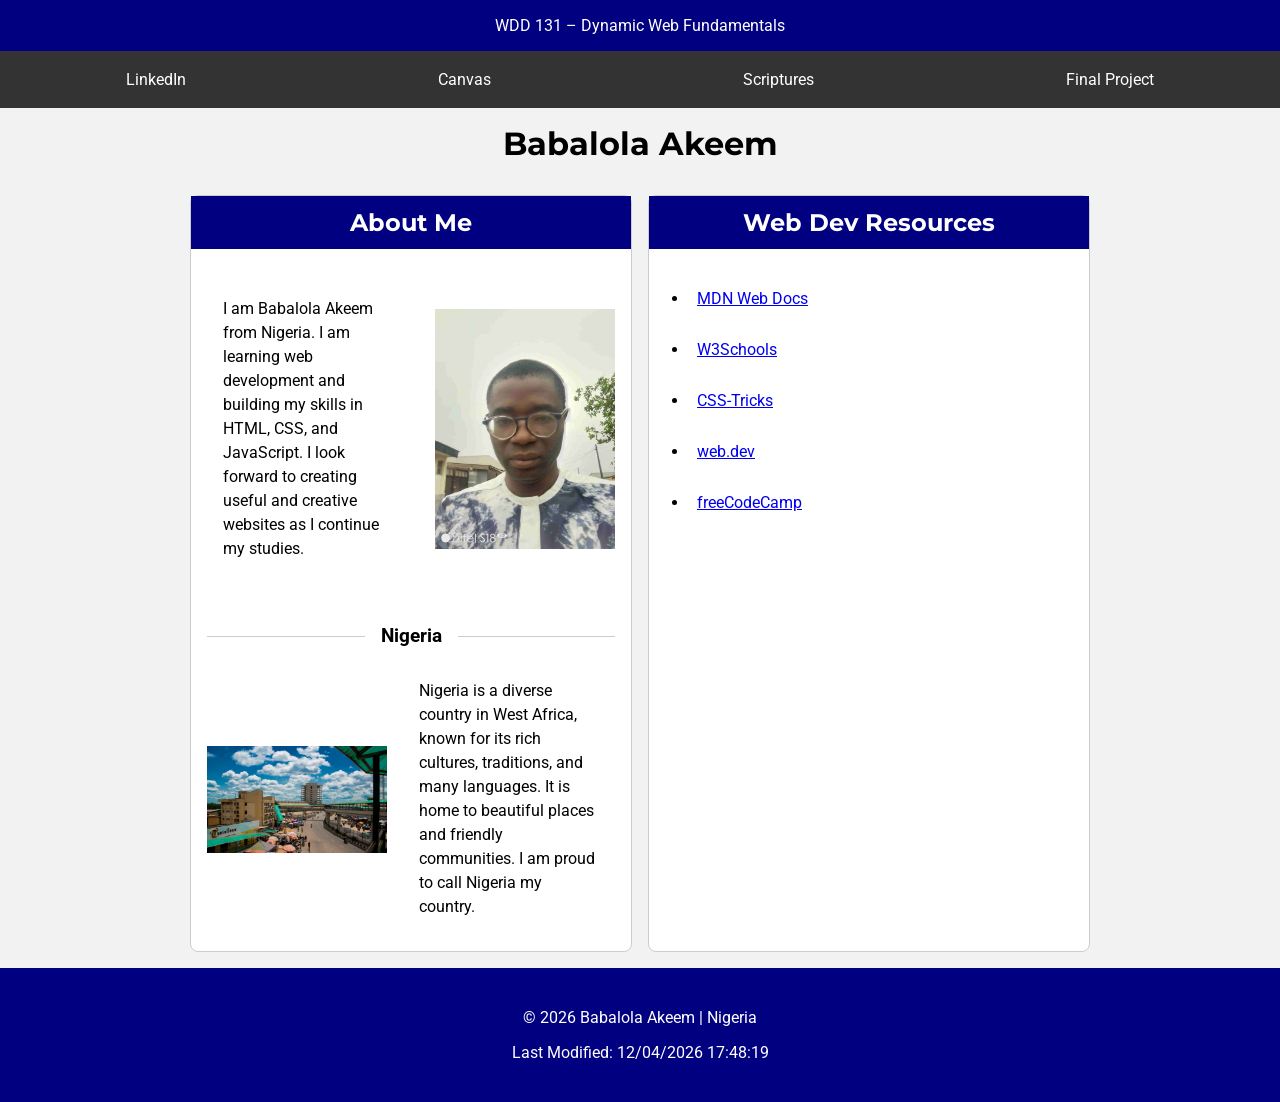
<file: index.html>
<!DOCTYPE html>
<html lang="en">

<head>
    <meta charset="UTF-8">
    <meta name="viewport" content="width=device-width, initial-scale=1.0">
    <title>WDD 131 – Dynamic Web Fundamentals – Babalola Akeem</title>
    <meta name="description"
        content="WDD 131 – Dynamic Web Fundamentals course page for Babalola Akeem, covering web development, HTML, CSS, and JavaScript.">
    <meta name="author" content="Babalola Akeem">
    <link rel="preconnect" href="https://fonts.googleapis.com">
    <link rel="preconnect" href="https://fonts.gstatic.com" crossorigin>
    <link
        href="https://fonts.googleapis.com/css2?family=Montserrat:wght@600;700&family=Roboto:wght@400;500&display=swap"
        rel="stylesheet">
    <link rel="stylesheet" href="styles/base.css">
    <script src="scripts/getdates.js" defer></script>
</head>

<body>
    <header>
        <span id="course-title">WDD 131 – Dynamic Web Fundamentals</span>

        <nav>
            <ul>
                <li><a href="https://www.linkedin.com/">LinkedIn</a></li>
                <li><a href="https://byupw.instructure.com/">Canvas</a></li>
                <li><a href="https://www.churchofjesuschrist.org/study/scriptures">Scriptures</a></li>
                <li><a href="#">Final Project</a></li>
            </ul>
        </nav>
    </header>
    <main>
        <h1>Babalola Akeem</h1>

        <section class="card">
            <h2>About Me</h2>

            <div class="about-me">
                <p>
                    I am Babalola Akeem from Nigeria. I am learning web development
                    and building my skills in HTML, CSS, and JavaScript. I look
                    forward to creating useful and creative websites as I continue
                    my studies.
                </p>

                <img src="images/profile.jpg" alt="Profile picture of Babalola Akeem" width="180" height="180">
            </div>
            <div class="country">
                <h3>Nigeria</h3>

                <div class="country-content">
                    <img src="images/nigeria-lagos.jpg" alt="Lagos, Nigeria" width="180" height="180">

                    <p>
                        Nigeria is a diverse country in West Africa, known for its rich
                        cultures, traditions, and many languages. It is home to beautiful
                        places and friendly communities. I am proud to call Nigeria my country.
                    </p>
                </div>
            </div>
        </section>

        <section class="card">
            <h2>Web Dev Resources</h2>

            <ul>
                <li><a href="https://developer.mozilla.org/">MDN Web Docs</a></li>
                <li><a href="https://www.w3schools.com/">W3Schools</a></li>
                <li><a href="https://css-tricks.com/">CSS-Tricks</a></li>
                <li><a href="https://web.dev/">web.dev</a></li>
                <li><a href="https://www.freecodecamp.org/">freeCodeCamp</a></li>
            </ul>
        </section>
    </main>
    <footer>
        <p>
            © <span id="currentyear"></span> Babalola Akeem | Nigeria
        </p>

        <p id="lastModified"></p>
    </footer>
</body>

</html>
</file>
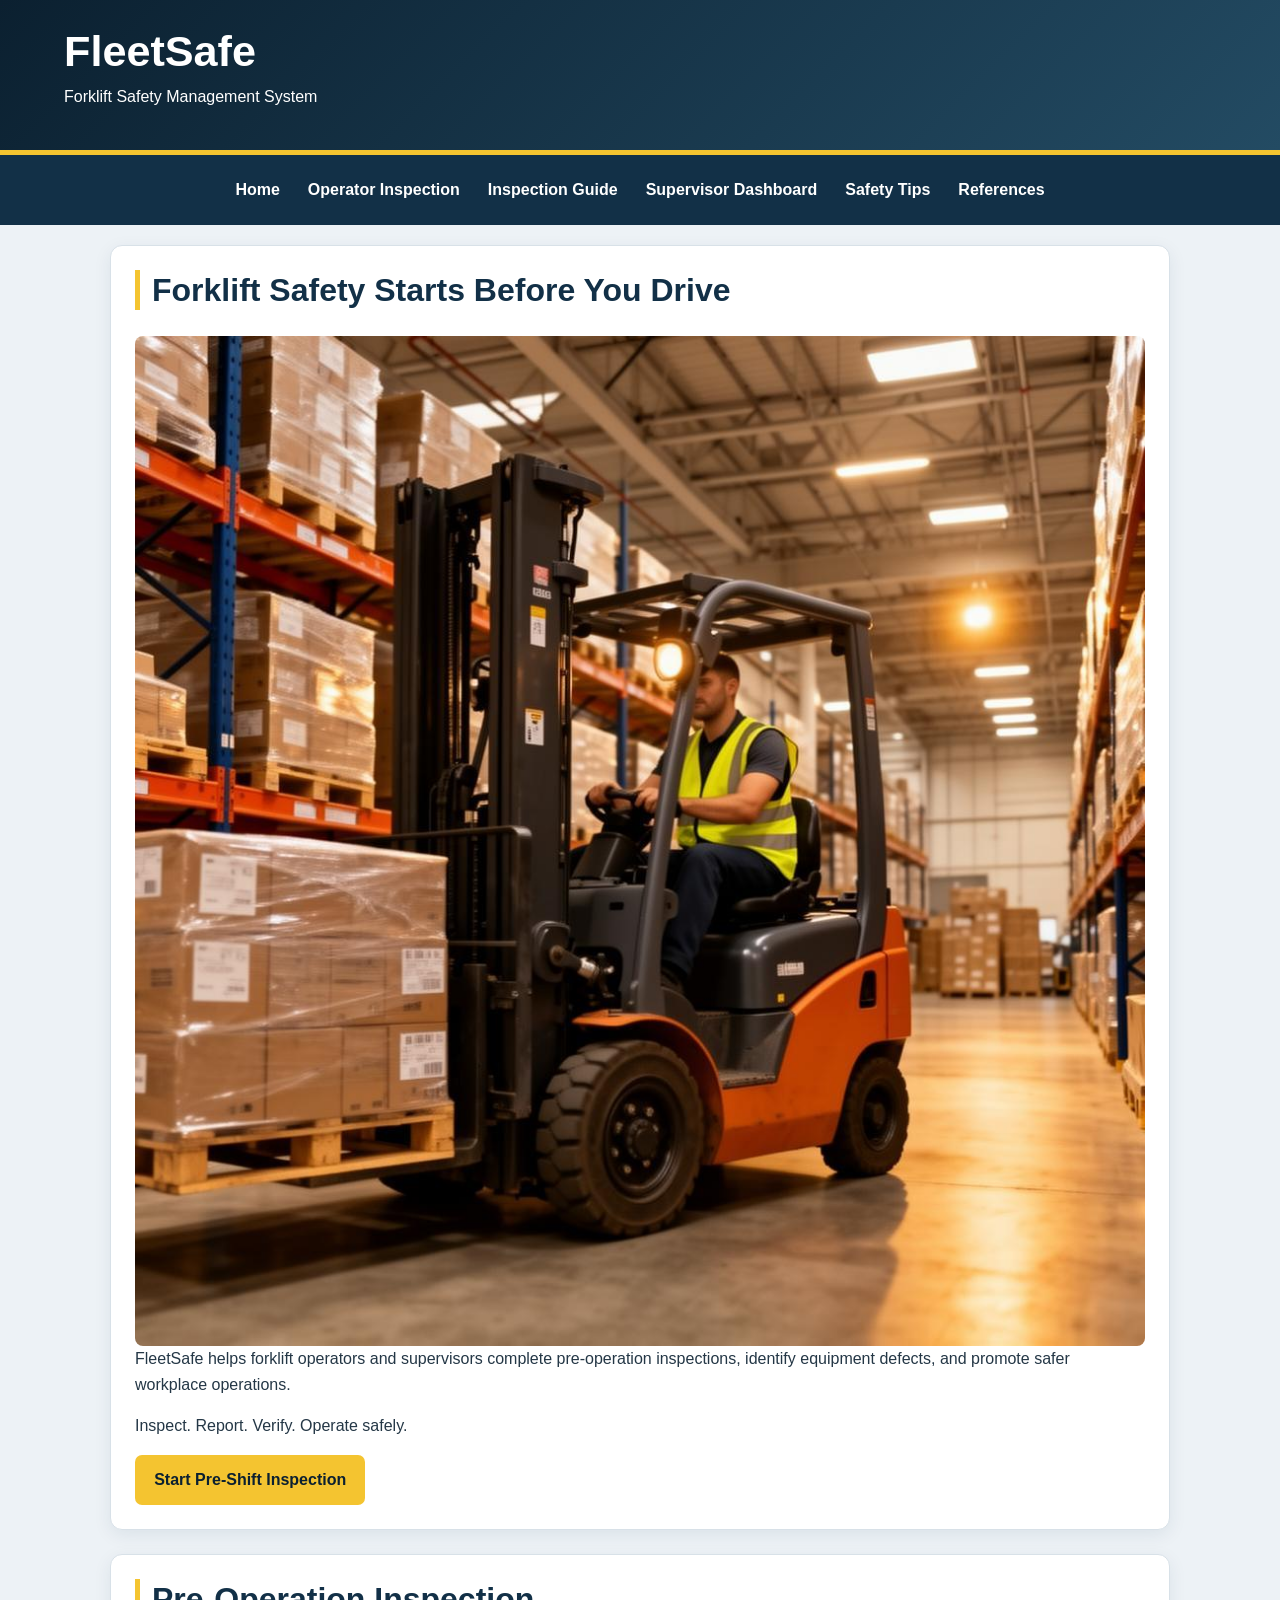
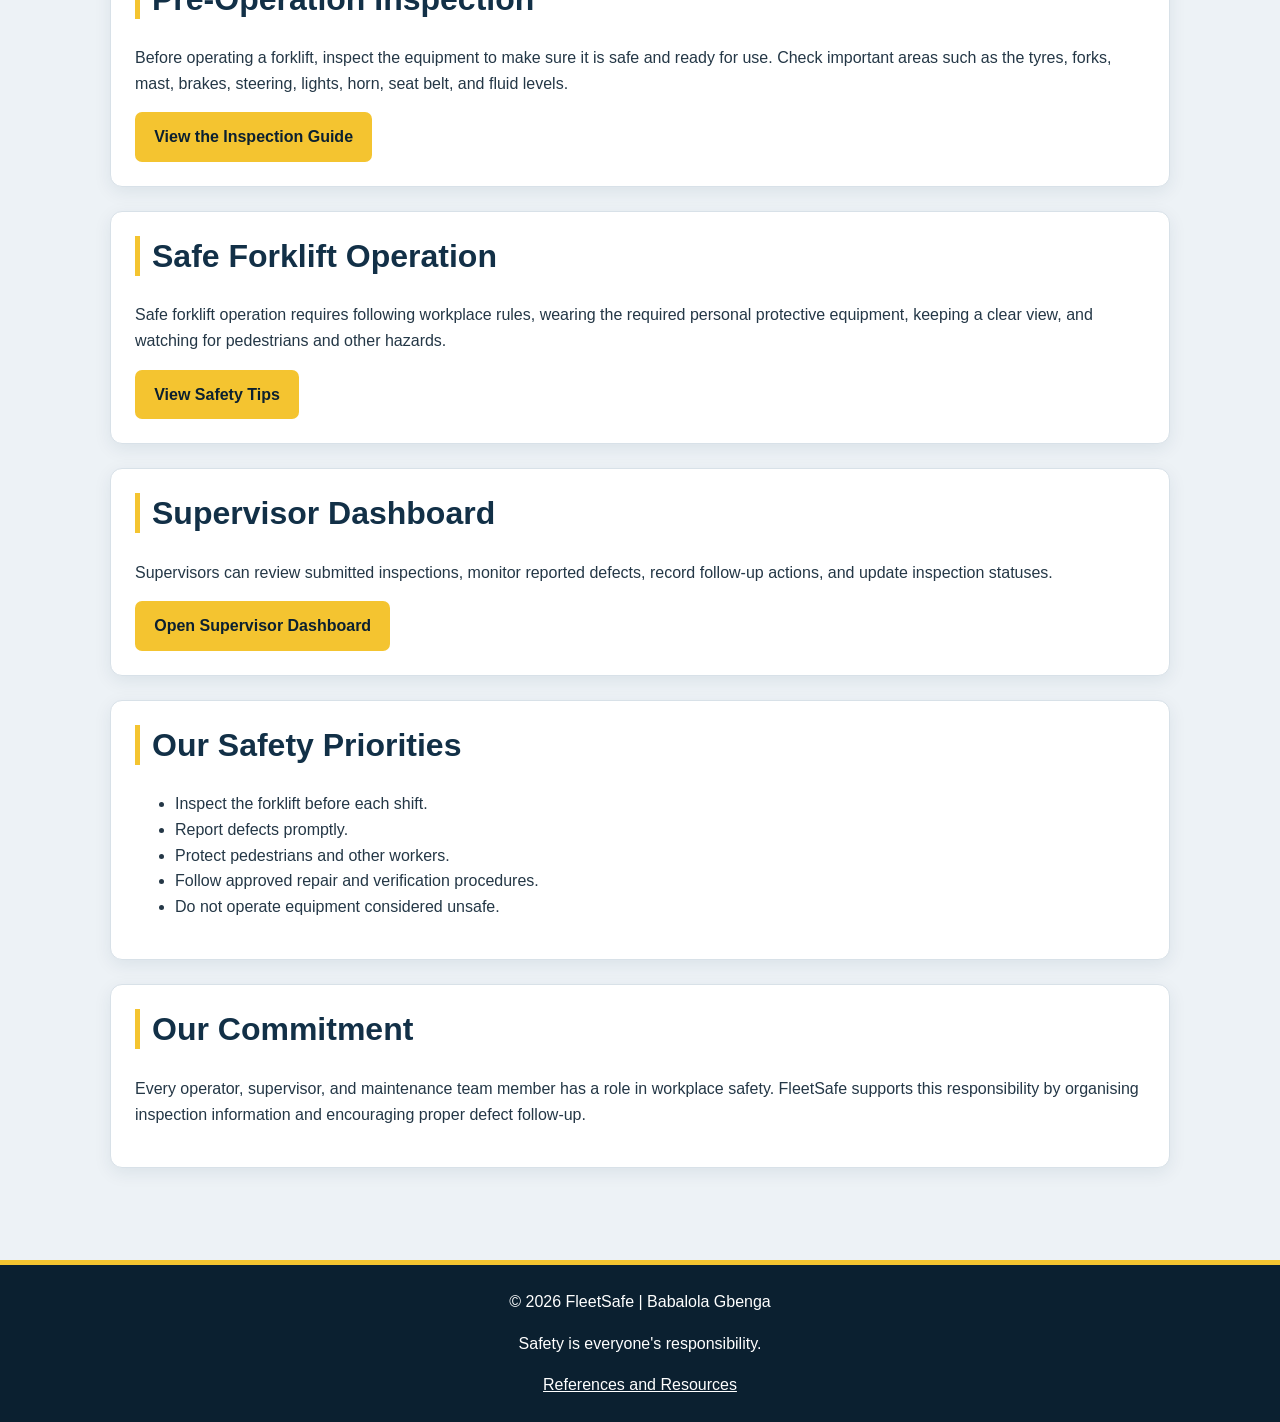
<file: project/index.html>
<!DOCTYPE html>
<html lang="en">

<head>
    <meta charset="UTF-8">
    <meta name="viewport" content="width=device-width, initial-scale=1.0">

    <title>FleetSafe | Forklift Safety Management</title>

    <meta name="description"
        content="FleetSafe provides forklift safety information, pre-operation inspections, defect reporting, and safe operating practices.">

    <meta name="author" content="Babalola Gbenga">

    <link rel="preconnect" href="https://fonts.googleapis.com">
    <link rel="preconnect" href="https://fonts.gstatic.com" crossorigin>

    <link href="https://fonts.googleapis.com/css2?family=Oswald:wght@400;600&family=Roboto:wght@400;500&display=swap"
        rel="stylesheet">

    <link rel="stylesheet" href="styles/fleet-safe.css">
</head>

<body>

    <header>
        <h1>FleetSafe</h1>
        <p>Forklift Safety Management System</p>
    </header>

    <nav aria-label="Main navigation">
        <a href="index.html" aria-current="page">Home</a>
        <a href="operator-check.html">Operator Inspection</a>
        <a href="inspection.html">Inspection Guide</a>
        <a href="supervisor-dashboard.html">Supervisor Dashboard</a>
        <a href="safety.html">Safety Tips</a>
        <a href="references.html">References</a>
    </nav>

    <main>

        <section class="card">
            <h2>Forklift Safety Starts Before You Drive</h2>

            <img src="images/forklift-safety.jpg"
                alt="Forklift operator wearing protective equipment while operating a forklift in a warehouse"
                loading="lazy">

            <p>
                FleetSafe helps forklift operators and supervisors complete
                pre-operation inspections, identify equipment defects, and
                promote safer workplace operations.
            </p>

            <p>
                Inspect. Report. Verify. Operate safely.
            </p>

            <a class="button" href="operator-check.html">
                Start Pre-Shift Inspection
            </a>
        </section>

        <section class="card">
            <h2>Pre-Operation Inspection</h2>

            <p>
                Before operating a forklift, inspect the equipment to make
                sure it is safe and ready for use. Check important areas such
                as the tyres, forks, mast, brakes, steering, lights, horn,
                seat belt, and fluid levels.
            </p>

            <a class="button" href="inspection.html">
                View the Inspection Guide
            </a>
        </section>

        <section class="card">
            <h2>Safe Forklift Operation</h2>

            <p>
                Safe forklift operation requires following workplace rules,
                wearing the required personal protective equipment, keeping
                a clear view, and watching for pedestrians and other hazards.
            </p>

            <a class="button" href="safety.html">
                View Safety Tips
            </a>
        </section>

        <section class="card">
            <h2>Supervisor Dashboard</h2>

            <p>
                Supervisors can review submitted inspections, monitor
                reported defects, record follow-up actions, and update
                inspection statuses.
            </p>

            <a class="button" href="supervisor-dashboard.html">
                Open Supervisor Dashboard
            </a>
        </section>

        <section class="card">
            <h2>Our Safety Priorities</h2>

            <ul>
                <li>Inspect the forklift before each shift.</li>
                <li>Report defects promptly.</li>
                <li>Protect pedestrians and other workers.</li>
                <li>Follow approved repair and verification procedures.</li>
                <li>Do not operate equipment considered unsafe.</li>
            </ul>
        </section>

        <section class="card">
            <h2>Our Commitment</h2>

            <p>
                Every operator, supervisor, and maintenance team member
                has a role in workplace safety. FleetSafe supports this
                responsibility by organising inspection information and
                encouraging proper defect follow-up.
            </p>
        </section>

    </main>

    <footer>
        <p>&copy; 2026 FleetSafe | Babalola Gbenga</p>
        <p>Safety is everyone's responsibility.</p>
        <a href="references.html">References and Resources</a>
    </footer>

</body>
</html>
</file>
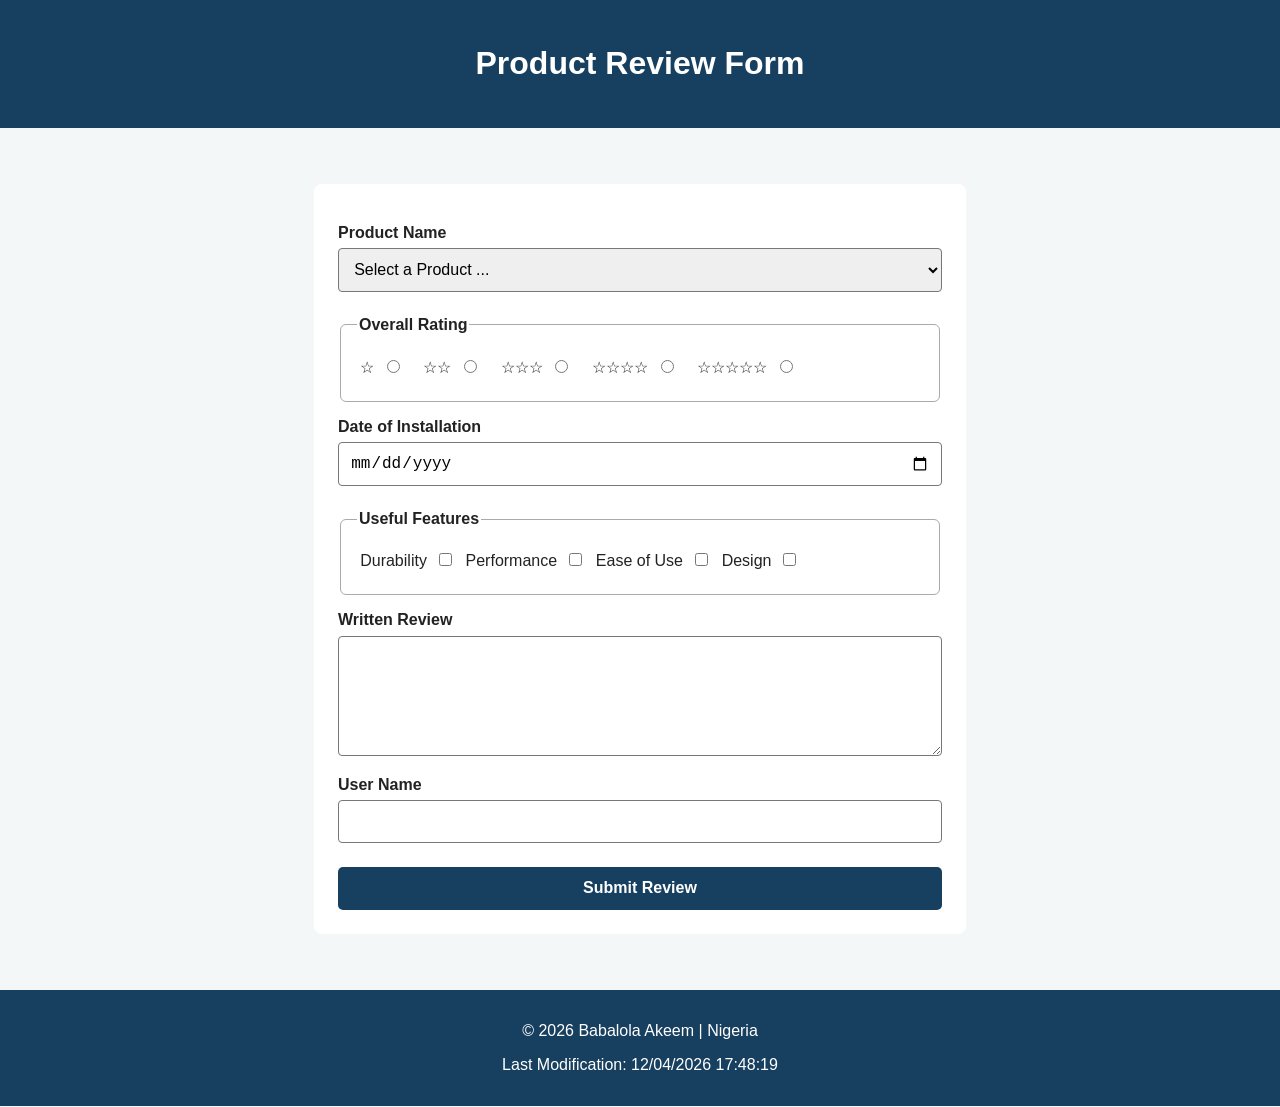
<file: form.html>
<!DOCTYPE html>
<html lang="en">

<head>
    <meta charset="UTF-8">
    <meta name="viewport" content="width=device-width, initial-scale=1.0">
    <meta name="description"
        content="Submit a product review by rating your experience, selecting useful features, and sharing your feedback.">
    <meta name="author" content="Babalola Akeem">
    <title>Product Review Form</title>

    <link rel="stylesheet" href="styles/form.css">
    <script src="scripts/form.js" defer></script>
</head>

<body>
    <header>
        <h1>Product Review Form</h1>
    </header>

    <main>
        <form method="get" action="review.html">

            <label for="product">Product Name</label>

            <select id="product" name="product" required>
                <option value="" disabled selected>Select a Product ...</option>
            </select>
            <fieldset>
                <legend>Overall Rating</legend>

                <label for="rating1">☆</label>
                <input type="radio" id="rating1" name="rating" value="1" required>

                <label for="rating2">☆☆</label>
                <input type="radio" id="rating2" name="rating" value="2" required>

                <label for="rating3">☆☆☆</label>
                <input type="radio" id="rating3" name="rating" value="3" required>

                <label for="rating4">☆☆☆☆</label>
                <input type="radio" id="rating4" name="rating" value="4" required>

                <label for="rating5">☆☆☆☆☆</label>
                <input type="radio" id="rating5" name="rating" value="5" required>

            </fieldset>

            <label for="installation">Date of Installation</label>
            <input type="date" id="installation" name="installation" required>
            <fieldset>
                <legend>Useful Features</legend>

                <label for="durability">Durability</label>
                <input type="checkbox" id="durability" name="features" value="durability">

                <label for="performance">Performance</label>
                <input type="checkbox" id="performance" name="features" value="performance">

                <label for="ease">Ease of Use</label>
                <input type="checkbox" id="ease" name="features" value="ease">
                <label for="design">Design</label>
                <input type="checkbox" id="design" name="features" value="design">
            </fieldset>
            <label for="review">Written Review</label>
            <textarea id="review" name="review"></textarea>
            <label for="username">User Name</label>
            <input type="text" id="username" name="username">

            <input type="submit" value="Submit Review">
        </form>

    </main>
    <footer>
        <p>© <span id="currentyear"></span> Babalola Akeem | Nigeria</p>
        <p id="lastModified"></p>
    </footer>
</body>

</html>
</file>
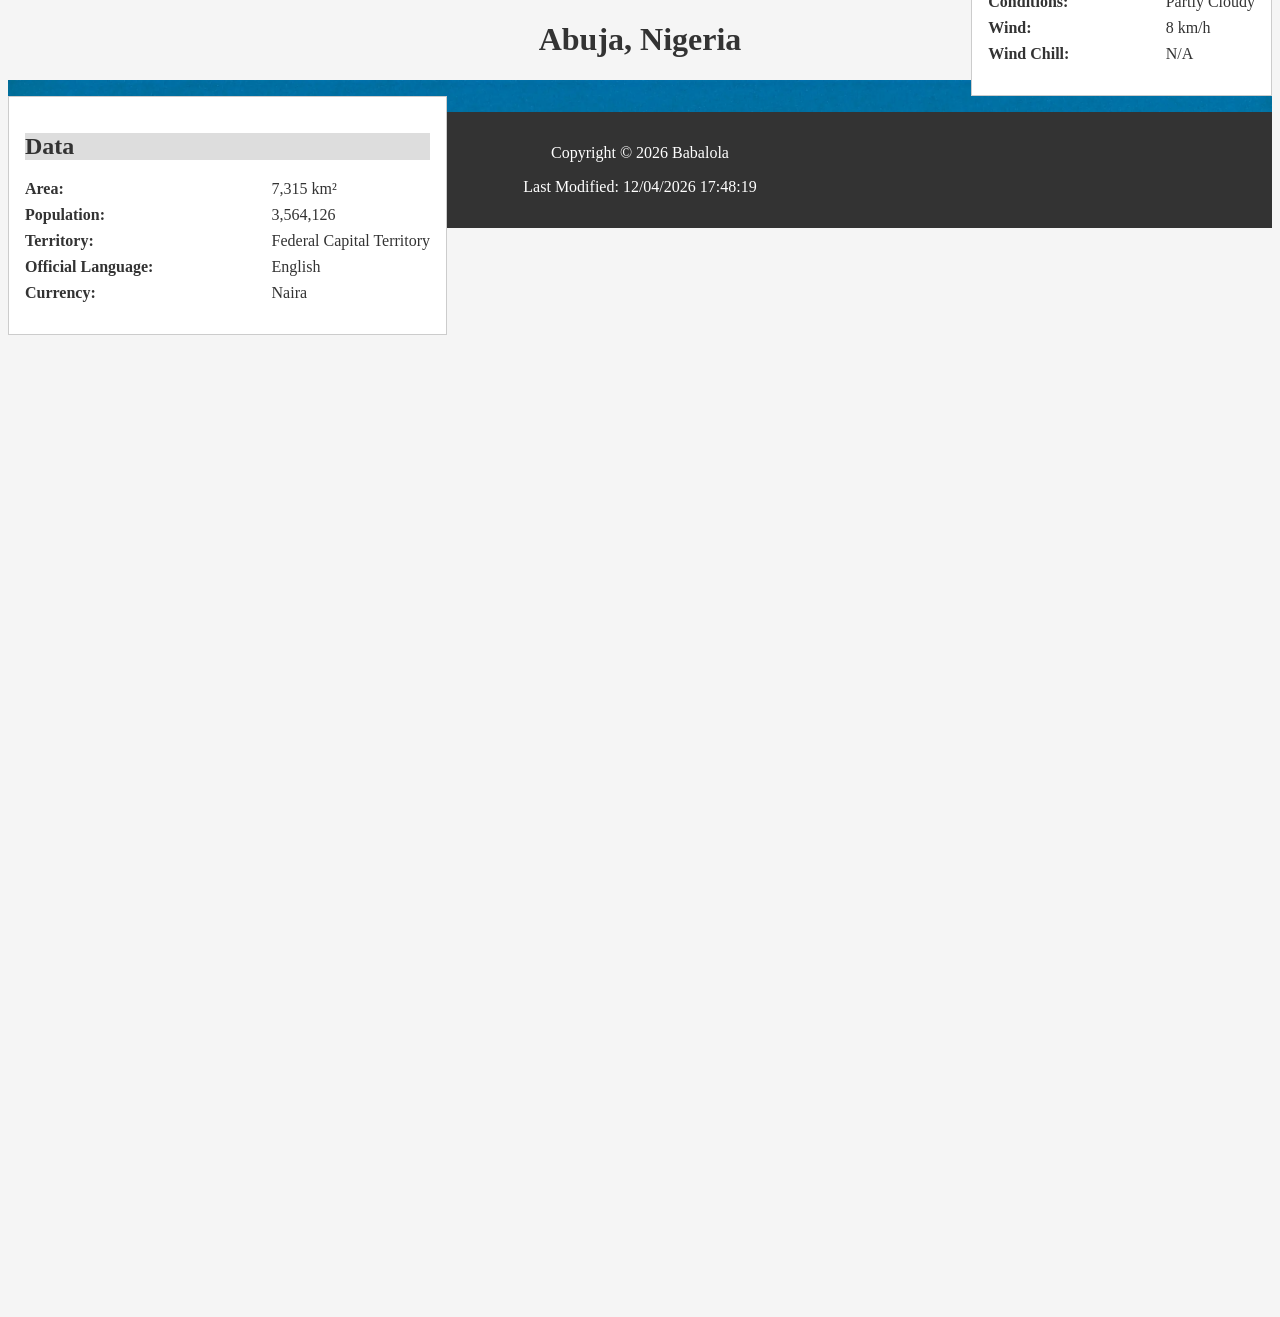
<file: place.html>
<!DOCTYPE html>
<html lang="en">

<head>
    <meta charset="UTF-8">
    <meta name="viewport" content="width=device-width, initial-scale=1.0">
    <title>Abuja, Nigeria</title>
    <meta name="author" content="Babalola Gbenga">
    <meta name="description"
        content="Explore Abuja, Nigeria, including key facts, population, area, weather conditions, temperature, and wind information.">
    <link rel="stylesheet" href="week03/styles/place.css">
    <script src="week03/scripts/place.js" defer></script>
</head>

<body>
    <header>
        <h1>Abuja, Nigeria</h1>
    </header>
    <main>
        <img src="week03/images/abuja-small.webp"
            srcset="week03/images/abuja-small.webp 750w, week03/images/abuja-medium.webp 1500w, week03/images/abuja.webp 3000w"
            sizes="(max-width: 767px) 100vw, 50vw" width="750" alt="Abuja, Nigeria">
        <div>
            <section>
                <h2>Data</h2>
                <dl>
                    <dt>Area:</dt>
                    <dd>7,315 km²</dd>
                    <dt>Population:</dt>
                    <dd>3,564,126</dd>
                    <dt>Territory:</dt>
                    <dd>Federal Capital Territory</dd>
                    <dt>Official Language:</dt>
                    <dd>English</dd>
                    <dt>Currency:</dt>
                    <dd>Naira</dd>
                </dl>
            </section>
            <section>
                <h2 class="weather">Weather<img src="week03/images/sun.svg" width="64" height="64" alt="Sunny"></h2>
                <dl>
                    <dt>Temperature:</dt>
                    <dd>29&deg;C</dd>
                    <dt>Conditions:</dt>
                    <dd>Partly Cloudy</dd>
                    <dt>Wind:</dt>
                    <dd>8 km/h</dd>
                    <dt>Wind Chill:</dt>
                    <dd id="windchill">
                    </dd>
                </dl>
            </section>
        </div>

    </main>
    <footer>
        <p>Copyright &copy; <span id="year"></span> Babalola</p>
        <p>Last Modified: <span id="LastModified"></span></p>
    </footer>
</body>

</html>
</file>
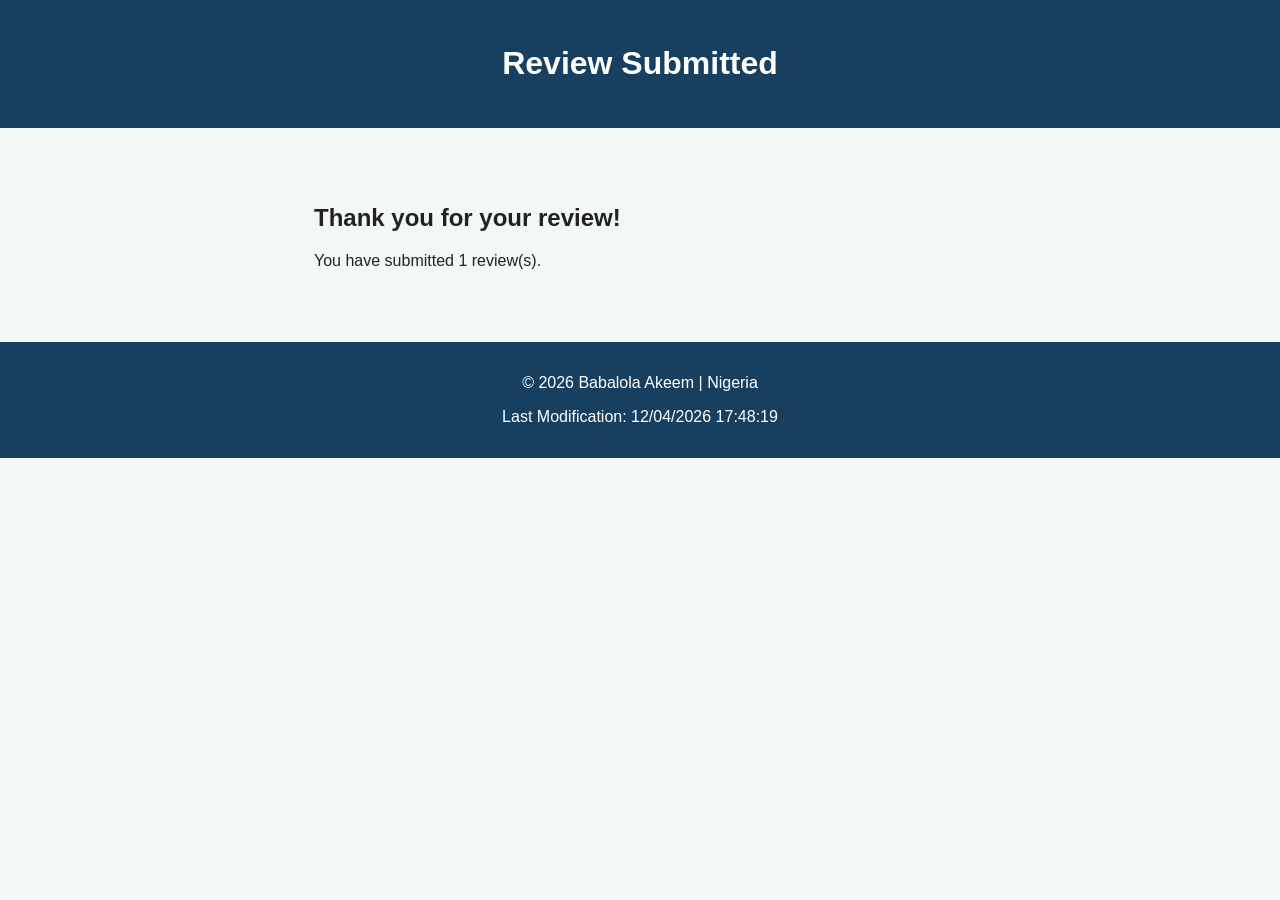
<file: review.html>
<!DOCTYPE html>
<html lang="en">

<head>
    <meta charset="UTF-8">
    <meta name="viewport" content="width=device-width, initial-scale=1.0">
    <meta name="description" content="Product review confirmation">
    <meta name="author" content="Babalola Akeem">
    <title>Review Submitted</title>

    <link rel="stylesheet" href="styles/form.css">
    <script src="scripts/form.js" defer></script>
</head>

<body>
    <header>
        <h1>Review Submitted</h1>
    </header>

    <main>
        <h2>Thank you for your review!</h2>
        <p>You have submitted <span id="reviewCount"></span> review(s).</p>
    </main>
    <footer>
        <p>© <span id="currentyear"></span> Babalola Akeem | Nigeria</p>
        <p id="lastModified"></p>
    </footer>
</body>

</html>
</file>
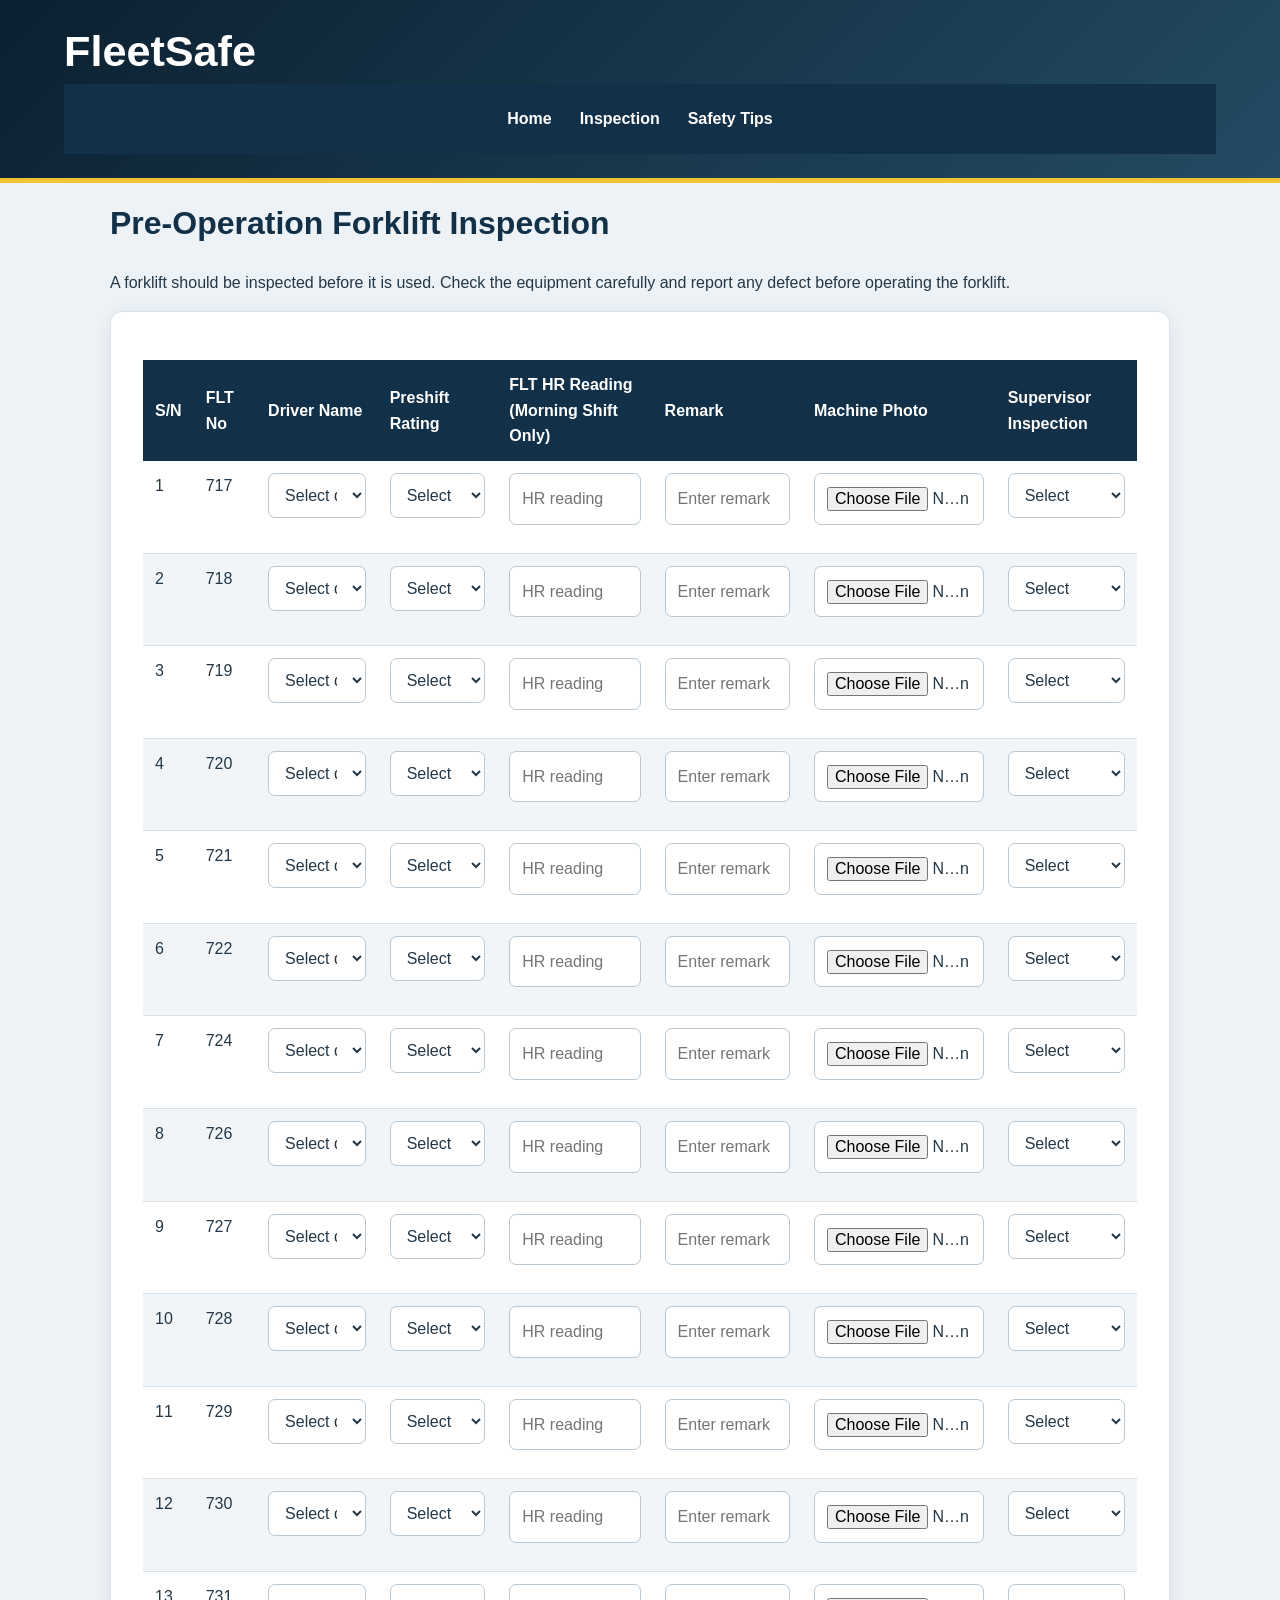
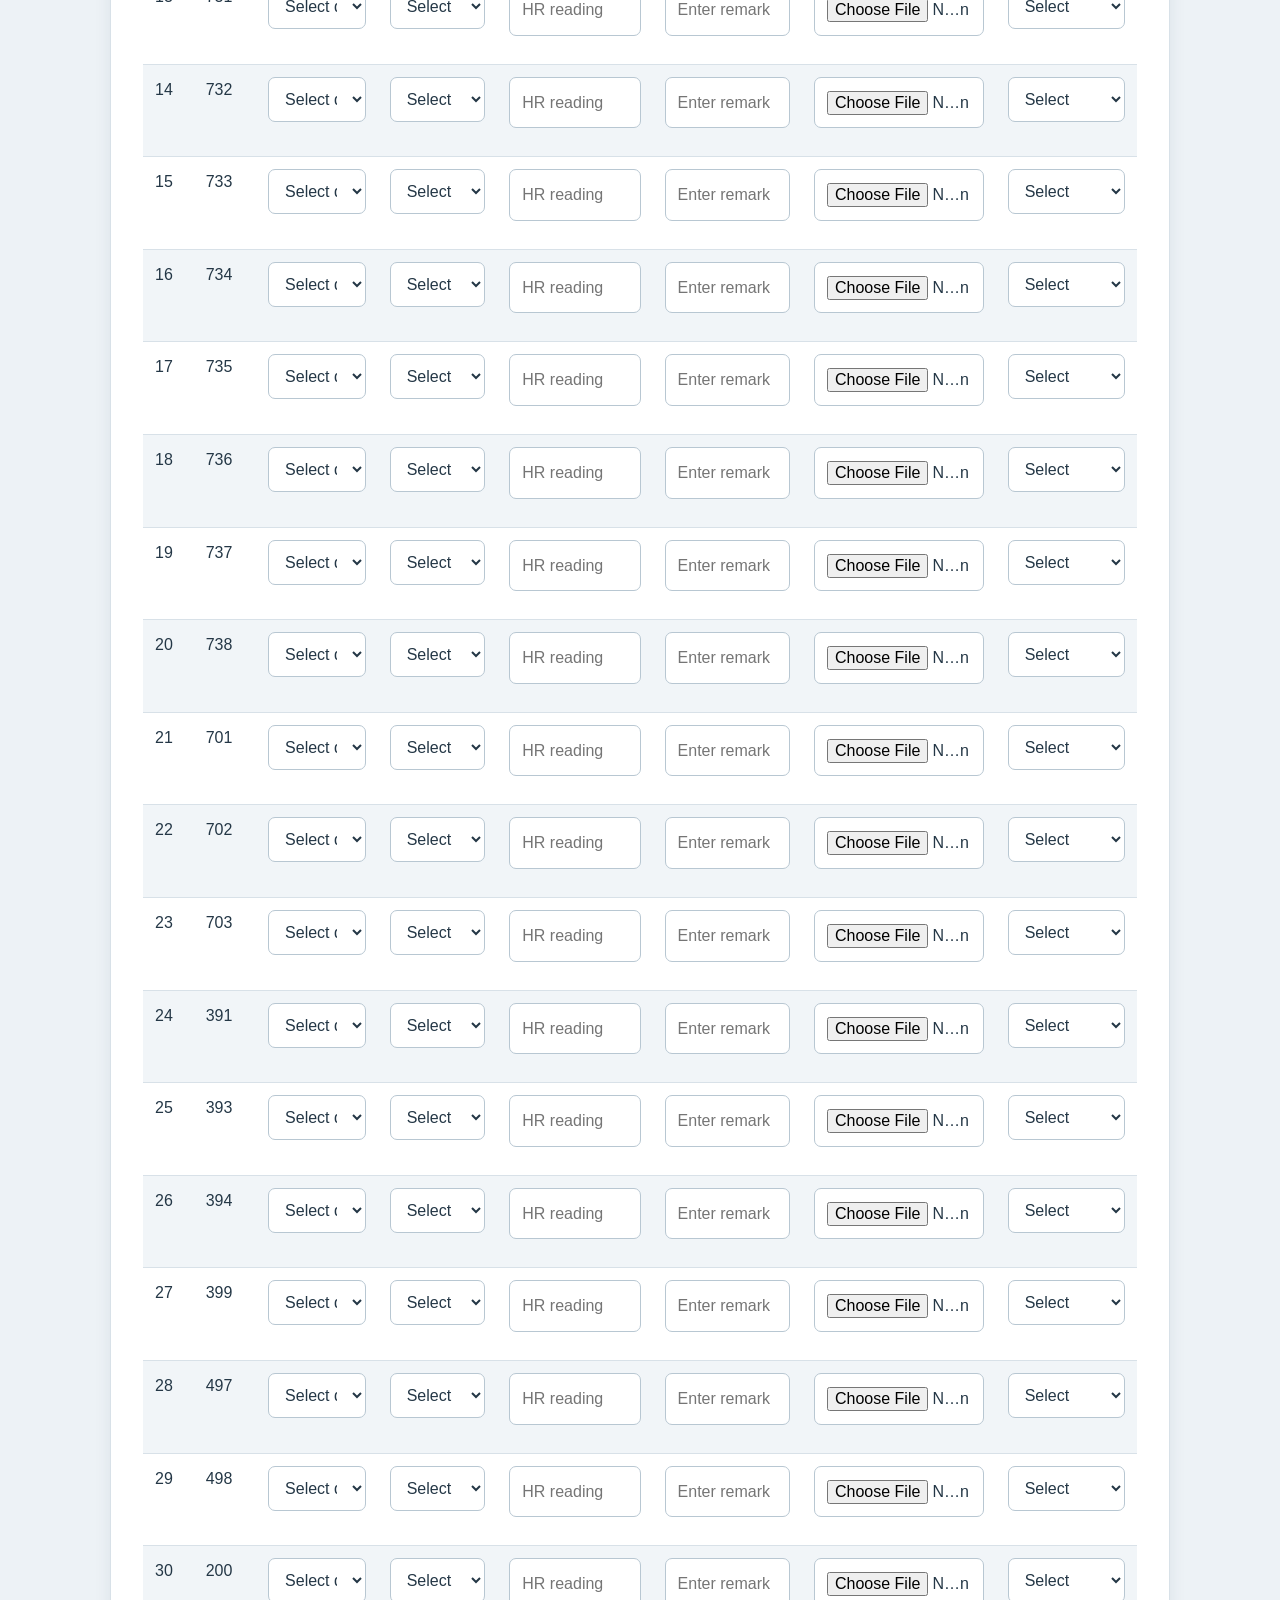
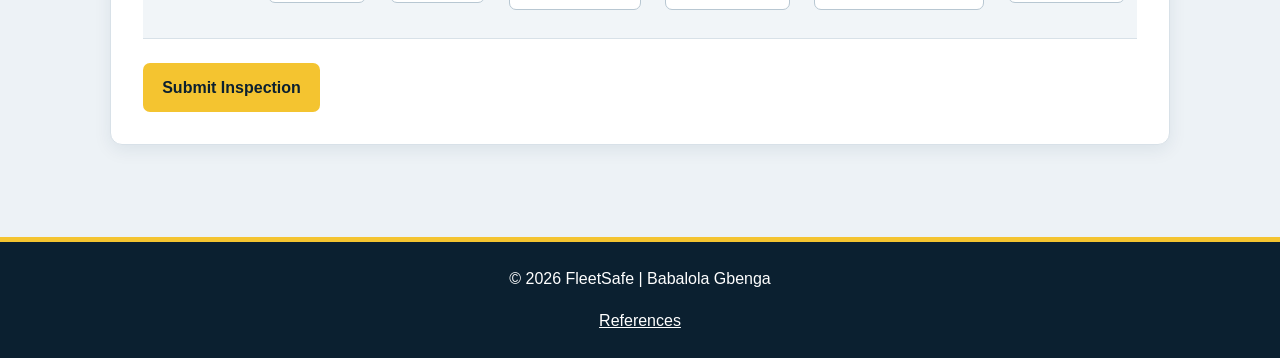
<file: project/inspection.html>
<!DOCTYPE html>
<html lang="en">

<head>
    <meta charset="UTF-8">
    <meta name="viewport" content="width=device-width, initial-scale=1.0">
    <title>FleetSafe | Forklift Inspection</title>
    <meta name="description"
        content="Learn what to check during a forklift pre-operation inspection before using the equipment.">
    <meta name="author" content="Babalola Gbenga">

    <link rel="preconnect" href="https://fonts.googleapis.com">
    <link rel="preconnect" href="https://fonts.gstatic.com" crossorigin>
    <link href="https://fonts.googleapis.com/css2?family=Oswald:wght@400;600&family=Roboto:wght@400;500&display=swap"
        rel="stylesheet">

    <link rel="stylesheet" href="styles/fleet-safe.css">
</head>

<body>

    <header>
        <h1>FleetSafe</h1>

        <nav>
            <a href="index.html">Home</a>
            <a href="inspection.html">Inspection</a>
            <a href="safety.html">Safety Tips</a>
        </nav>
    </header>

    <main>
        <h2>Pre-Operation Forklift Inspection</h2>

        <p>
            A forklift should be inspected before it is used. Check the equipment
            carefully and report any defect before operating the forklift.
        </p>
        <form id="inspection-form">

            <div class="table-container">
                <table class="inspection-table">
                    <thead>
                        <tr>
                            <th>S/N</th>
                            <th>FLT No</th>
                            <th>Driver Name</th>
                            <th>Preshift Rating</th>
                            <th>FLT HR Reading<br>(Morning Shift Only)</th>
                            <th>Remark</th>
                            <th>Machine Photo</th>
                            <th>Supervisor Inspection</th>
                        </tr>
                    </thead>

                    <tbody id="inspection-table-body">
                        <!-- JavaScript will create the forklift rows here -->
                    </tbody>
                </table>
            </div>

            <button type="submit">Submit Inspection</button>

        </form>

        <p id="inspection-result"></p>


    </main>

    <footer>
        <p>&copy; 2026 FleetSafe | Babalola Gbenga</p>
        <a href="references.html">References</a>
    </footer>

    <script src="scripts/fleet-safe.js"></script>

</body>

</html>
</file>
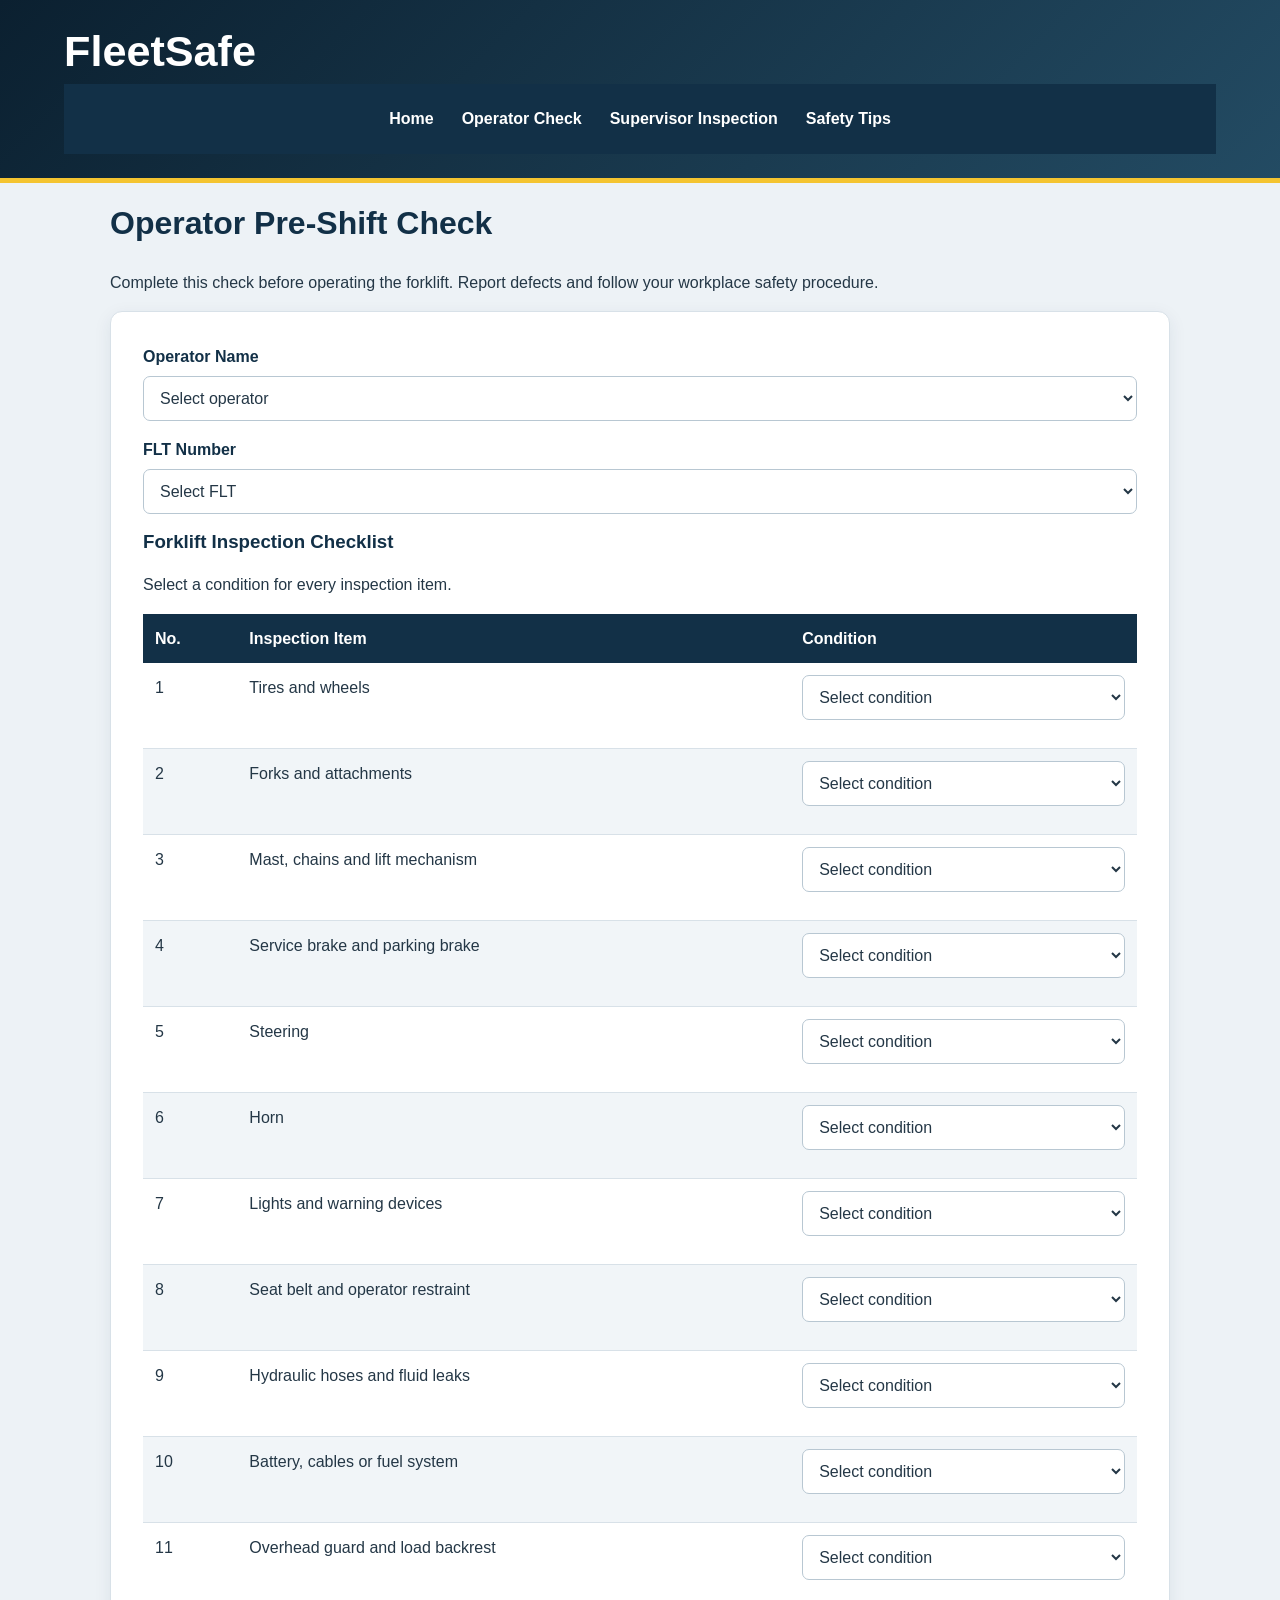
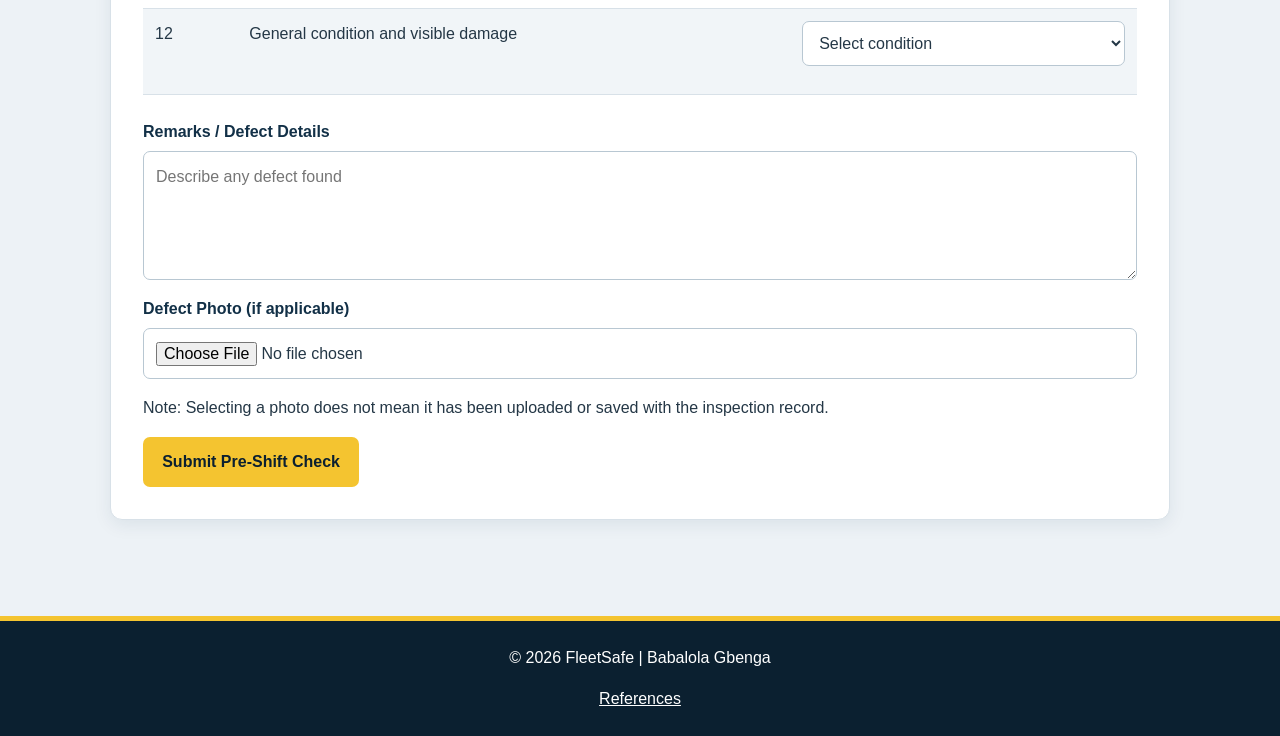
<file: project/operator-check.html>
<!DOCTYPE html>
<html lang="en">

<head>
    <meta charset="UTF-8">
    <meta name="viewport" content="width=device-width, initial-scale=1.0">

    <title>FleetSafe | Operator Pre-Shift Check</title>

    <meta name="description"
        content="FleetSafe operator pre-shift forklift inspection checklist for identifying and reporting defects before operation.">

    <meta name="author" content="Babalola Gbenga">

    <link rel="preconnect" href="https://fonts.googleapis.com">
    <link rel="preconnect" href="https://fonts.gstatic.com" crossorigin>

    <link href="https://fonts.googleapis.com/css2?family=Oswald:wght@400;600&family=Roboto:wght@400;500&display=swap"
        rel="stylesheet">

    <link rel="stylesheet" href="styles/fleet-safe.css">
</head>

<body>

    <header>
        <h1>FleetSafe</h1>

        <nav aria-label="Main navigation">
            <a href="index.html">Home</a>
            <a href="operator-check.html" aria-current="page">
                Operator Check
            </a>
            <a href="inspection.html">Supervisor Inspection</a>
            <a href="safety.html">Safety Tips</a>
        </nav>
    </header>

    <main>
        <h2>Operator Pre-Shift Check</h2>

        <p>
            Complete this check before operating the forklift.
            Report defects and follow your workplace safety procedure.
        </p>

        <form id="operator-check-form" name="operator-check-form">

            <div>
                <label for="operator-name">Operator Name</label>

                <select id="operator-name" name="operator-name" required>
                    <option value="">Select operator</option>
                </select>
            </div>

            <div>
                <label for="flt-number">FLT Number</label>

                <select id="flt-number" name="flt-number" required>
                    <option value="">Select FLT</option>
                </select>
            </div>

            <h3>Forklift Inspection Checklist</h3>

            <p id="checklist-instructions">
                Select a condition for every inspection item.
            </p>

            <table class="inspection-table" aria-describedby="checklist-instructions">
                <thead>
                    <tr>
                        <th scope="col">No.</th>
                        <th scope="col">Inspection Item</th>
                        <th scope="col">Condition</th>
                    </tr>
                </thead>

                <tbody id="operator-checklist-body">
                    <!-- Checklist rows are generated by operator-check.js -->
                </tbody>
            </table>

            <div>
                <label for="operator-remarks">
                    Remarks / Defect Details
                </label>

                <textarea id="operator-remarks" name="operator-remarks" rows="4"
                    placeholder="Describe any defect found"></textarea>
            </div>

            <div>
                <label for="defect-photo">
                    Defect Photo (if applicable)
                </label>

                <input type="file" id="defect-photo" name="defect-photo" accept="image/*" capture="environment">

                <p>
                    Note: Selecting a photo does not mean it has been
                    uploaded or saved with the inspection record.
                </p>
            </div>

            <button type="submit">
                Submit Pre-Shift Check
            </button>

        </form>

        <section id="operator-check-result" aria-live="polite" aria-atomic="true" role="status">
            <h2 class="visually-hidden">Inspection result</h2>
        </section>
    </main>

    <footer>
        <p>&copy; 2026 FleetSafe | Babalola Gbenga</p>
        <a href="references.html">References</a>
    </footer>

    <script src="scripts/operator-check.js"></script>

</body>

</html>
</file>
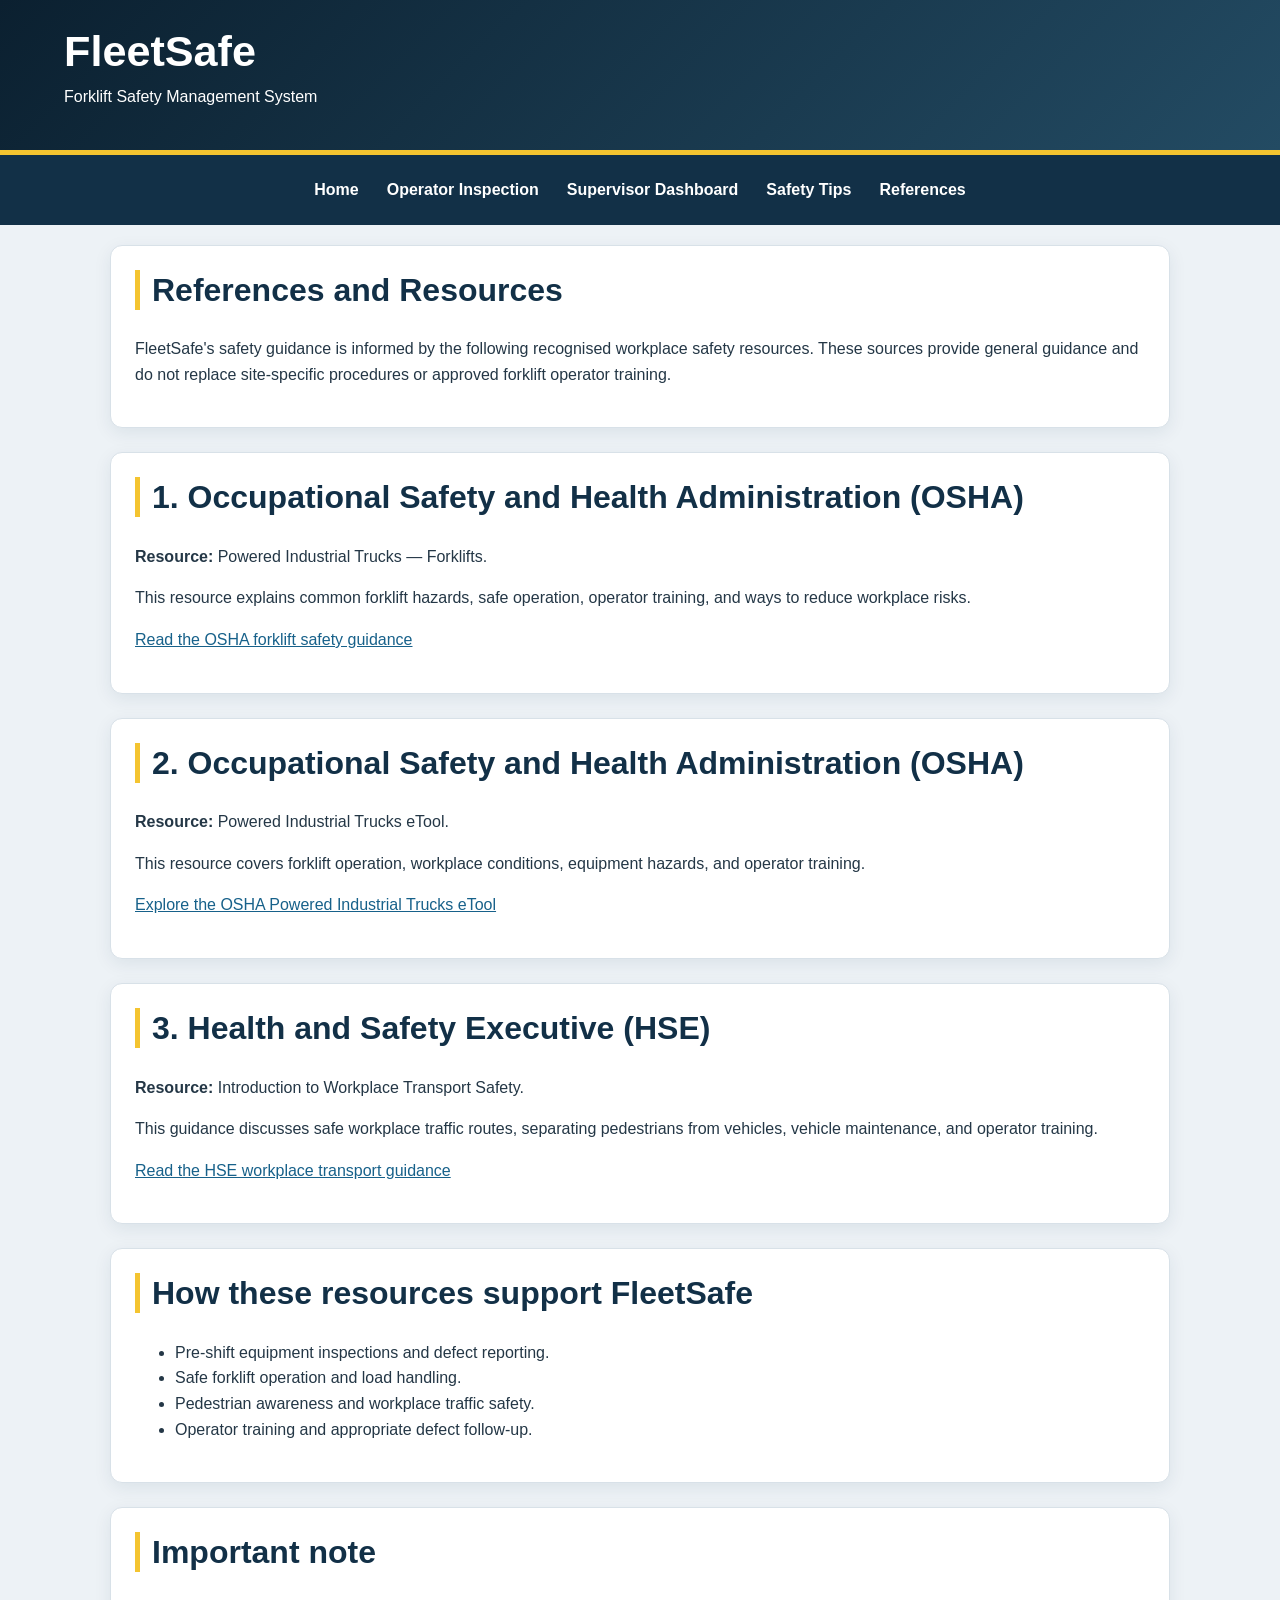
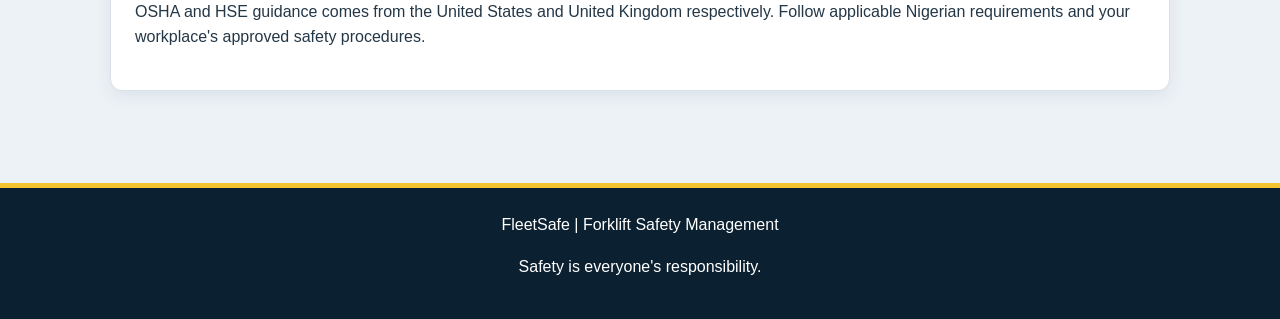
<file: project/references.html>
<!DOCTYPE html>
<html lang="en">
<head>
    <meta charset="UTF-8">
    <meta name="viewport" content="width=device-width, initial-scale=1.0">
    <meta name="description" content="References for FleetSafe forklift safety guidance.">
    <title>References | FleetSafe</title>
    <link rel="stylesheet" href="styles/fleet-safe.css">
</head>
<body>
    <header>
        <h1>FleetSafe</h1>
        <p>Forklift Safety Management System</p>
    </header>

    <nav aria-label="Main navigation">
        <a href="index.html">Home</a>
        <a href="operator-check.html">Operator Inspection</a>
        <a href="supervisor-dashboard.html">Supervisor Dashboard</a>
        <a href="safety.html">Safety Tips</a>
        <a href="references.html" aria-current="page">References</a>
    </nav>

    <main>
        <section class="card">
           <h2>References and Resources</h2>
            <p>
                FleetSafe's safety guidance is informed by the following
                recognised workplace safety resources. These sources provide
                general guidance and do not replace site-specific procedures
                or approved forklift operator training.
            </p>
        </section>

        <section class="card">
            <h2>1. Occupational Safety and Health Administration (OSHA)</h2>
            <p>
                <strong>Resource:</strong> Powered Industrial Trucks — Forklifts.
            </p>
            <p>
                This resource explains common forklift hazards, safe operation,
                operator training, and ways to reduce workplace risks.
            </p>
            <p>
                <a href="https://www.osha.gov/powered-industrial-trucks"
                   target="_blank" rel="noopener noreferrer">
                    Read the OSHA forklift safety guidance
                </a>
            </p>
        </section>

        <section class="card">
            <h2>2. Occupational Safety and Health Administration (OSHA)</h2>
            <p>
                <strong>Resource:</strong> Powered Industrial Trucks eTool.
            </p>
            <p>
                This resource covers forklift operation, workplace conditions,
                equipment hazards, and operator training.
            </p>
            <p>
                <a href="https://www.osha.gov/etools/powered-industrial-trucks/"
                   target="_blank" rel="noopener noreferrer">
                    Explore the OSHA Powered Industrial Trucks eTool
                </a>
            </p>
        </section>

        <section class="card">
            <h2>3. Health and Safety Executive (HSE)</h2>
            <p>
                <strong>Resource:</strong> Introduction to Workplace Transport Safety.
            </p>
            <p>
                This guidance discusses safe workplace traffic routes,
                separating pedestrians from vehicles, vehicle maintenance,
                and operator training.
            </p>
            <p>
                <a href="https://www.hse.gov.uk/workplacetransport/about.htm"
                   target="_blank" rel="noopener noreferrer">
                    Read the HSE workplace transport guidance
                </a>
            </p>
        </section>

        <section class="card">
            <h2>How these resources support FleetSafe</h2>
            <ul>
                <li>Pre-shift equipment inspections and defect reporting.</li>
                <li>Safe forklift operation and load handling.</li>
                <li>Pedestrian awareness and workplace traffic safety.</li>
                <li>Operator training and appropriate defect follow-up.</li>
            </ul>
        </section>

        <section class="card">
            <h2>Important note</h2>
            <p>
                OSHA and HSE guidance comes from the United States and United
                Kingdom respectively. Follow applicable Nigerian requirements
                and your workplace's approved safety procedures.
            </p>
        </section>
    </main>

    <footer>
        <p>FleetSafe | Forklift Safety Management</p>
        <p>Safety is everyone's responsibility.</p>
    </footer>
</body>
</html>
</file>
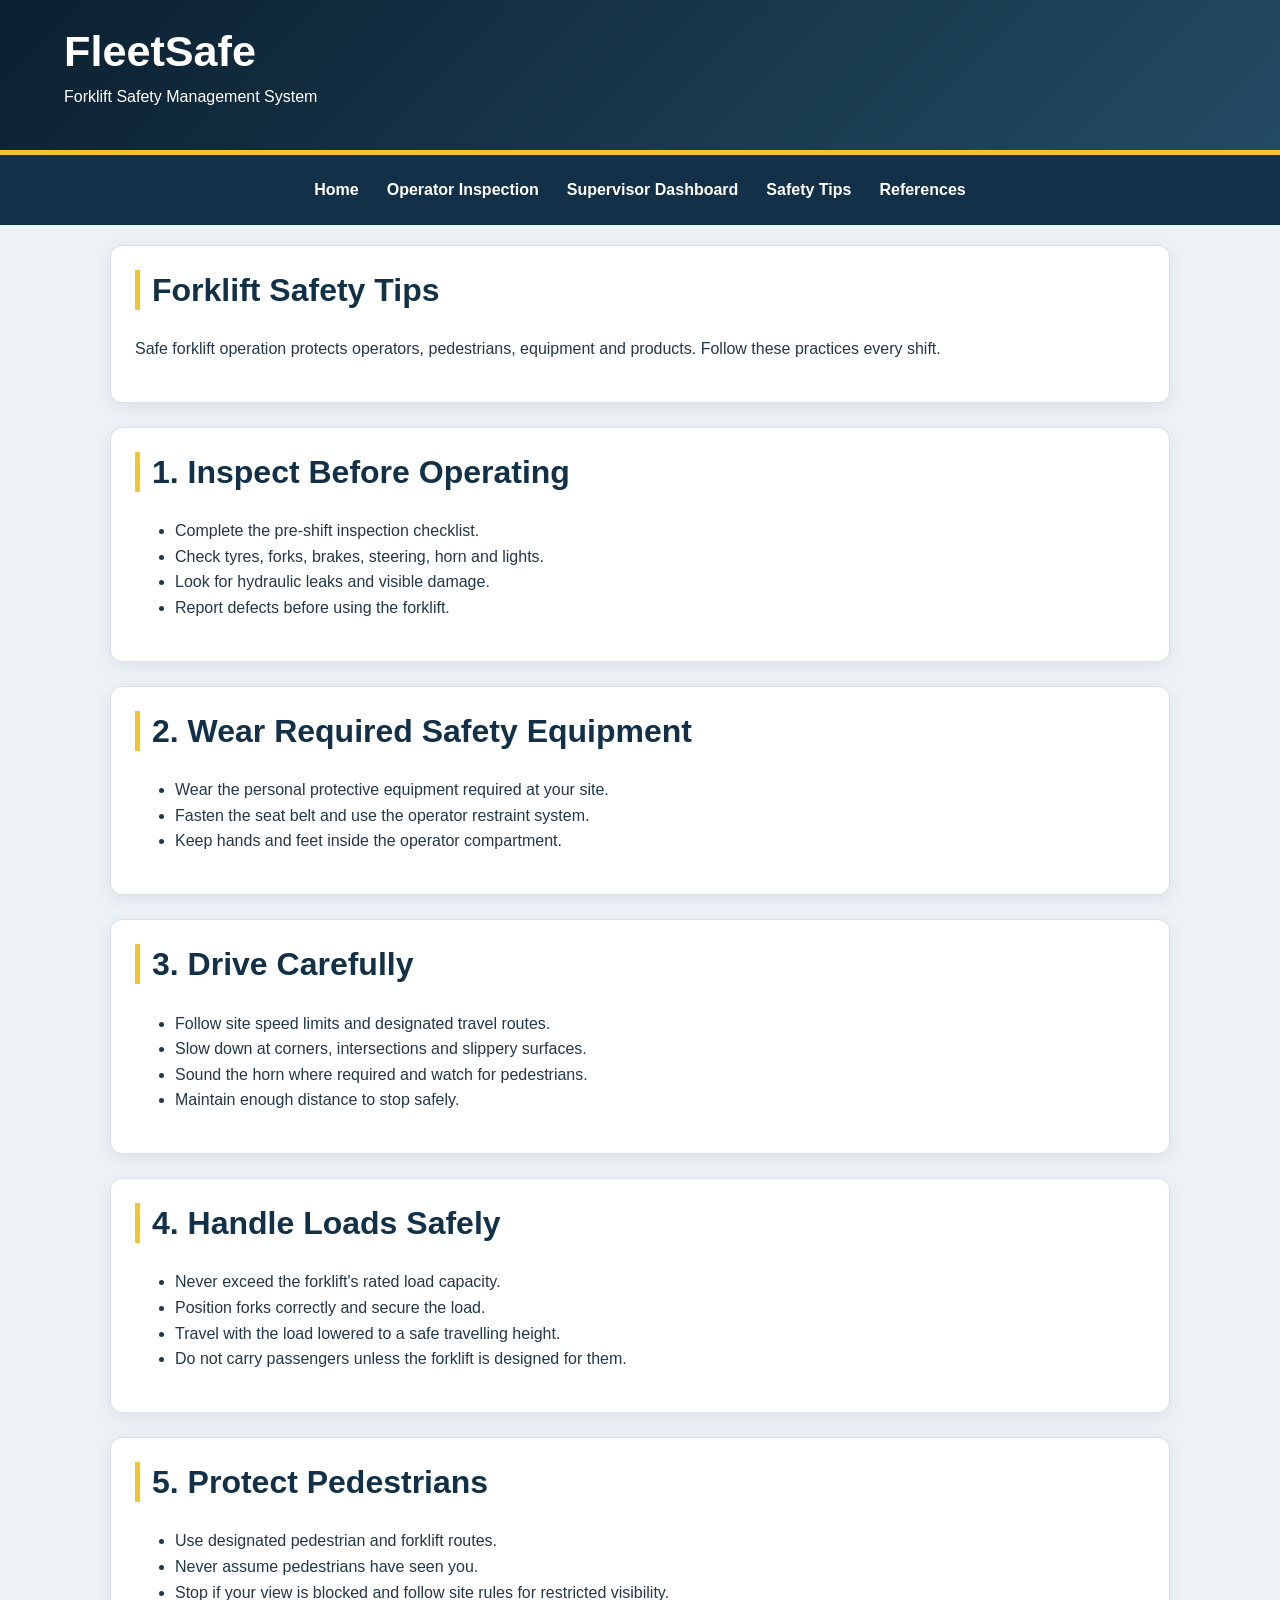
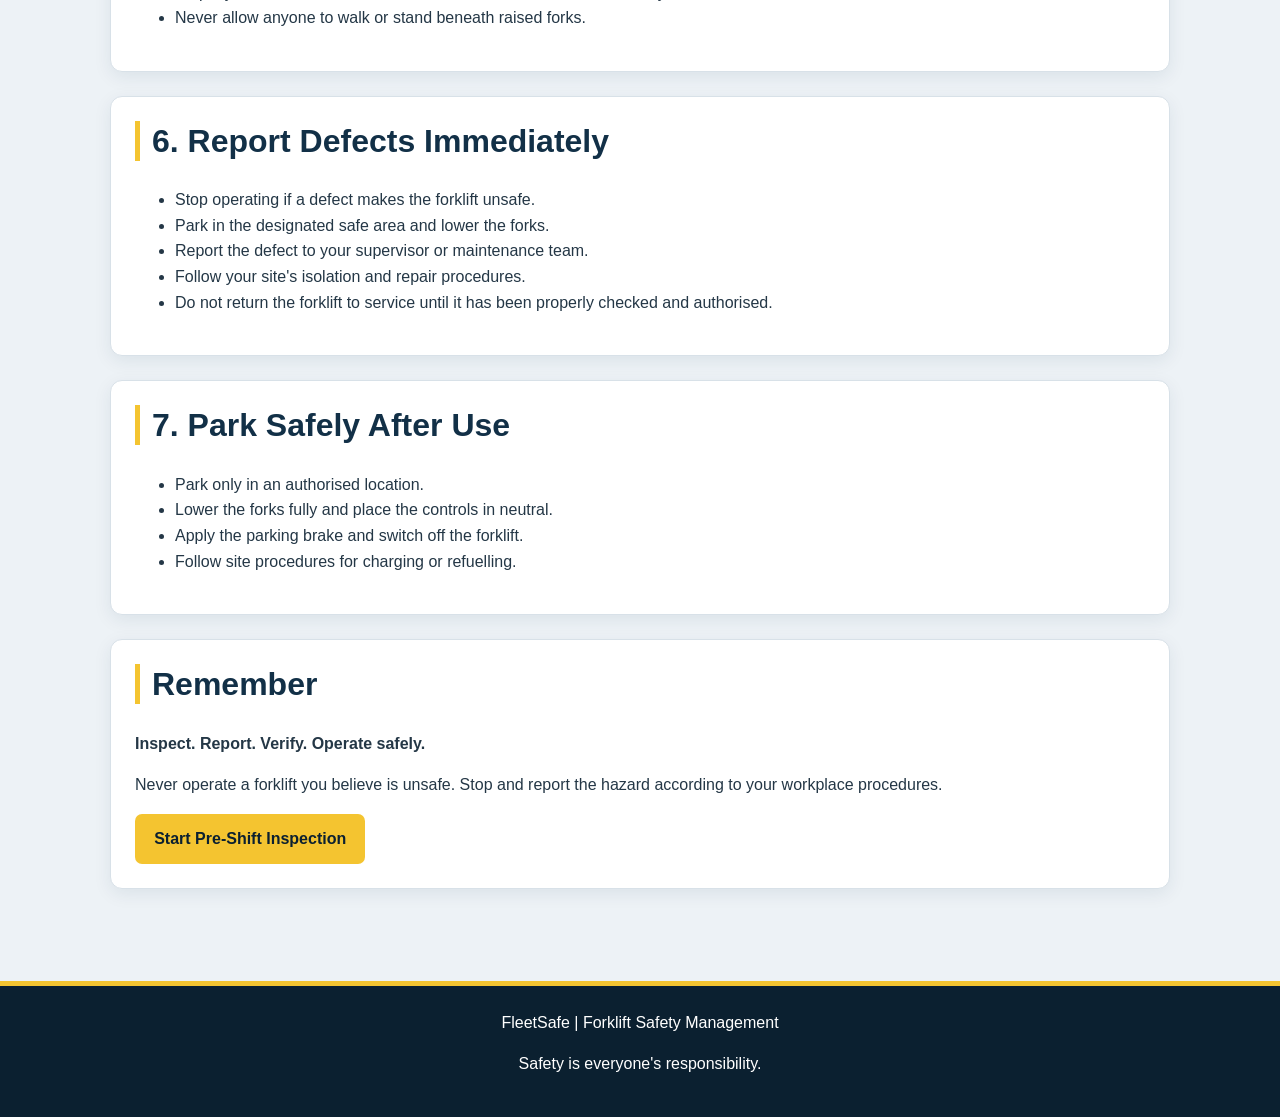
<file: project/safety.html>
<!DOCTYPE html>
<html lang="en">
<head>
    <meta charset="UTF-8">
    <meta name="viewport" content="width=device-width, initial-scale=1.0">
    <meta name="description" content="Forklift safety tips for operators and supervisors using FleetSafe.">
    <title>Forklift Safety Tips | FleetSafe</title>
    <link rel="stylesheet" href="styles/fleet-safe.css">
</head>
<body>
    <header>
        <h1>FleetSafe</h1>
        <p>Forklift Safety Management System</p>
    </header>

    <nav aria-label="Main navigation">
        <a href="index.html">Home</a>
        <a href="operator-check.html">Operator Inspection</a>
        <a href="supervisor-dashboard.html">Supervisor Dashboard</a>
        <a href="safety.html" aria-current="page">Safety Tips</a>
        <a href="references.html">References</a>
    </nav>

    <main>
        <section class="card">
          <h2>Forklift Safety Tips</h2>
            <p>
                Safe forklift operation protects operators, pedestrians,
                equipment and products. Follow these practices every shift.
            </p>
        </section>

        <section class="card">
            <h2>1. Inspect Before Operating</h2>
            <ul>
                <li>Complete the pre-shift inspection checklist.</li>
                <li>Check tyres, forks, brakes, steering, horn and lights.</li>
                <li>Look for hydraulic leaks and visible damage.</li>
                <li>Report defects before using the forklift.</li>
            </ul>
        </section>

        <section class="card">
            <h2>2. Wear Required Safety Equipment</h2>
            <ul>
                <li>Wear the personal protective equipment required at your site.</li>
                <li>Fasten the seat belt and use the operator restraint system.</li>
                <li>Keep hands and feet inside the operator compartment.</li>
            </ul>
        </section>

        <section class="card">
            <h2>3. Drive Carefully</h2>
            <ul>
                <li>Follow site speed limits and designated travel routes.</li>
                <li>Slow down at corners, intersections and slippery surfaces.</li>
                <li>Sound the horn where required and watch for pedestrians.</li>
                <li>Maintain enough distance to stop safely.</li>
            </ul>
        </section>

        <section class="card">
            <h2>4. Handle Loads Safely</h2>
            <ul>
                <li>Never exceed the forklift's rated load capacity.</li>
                <li>Position forks correctly and secure the load.</li>
                <li>Travel with the load lowered to a safe travelling height.</li>
                <li>Do not carry passengers unless the forklift is designed for them.</li>
            </ul>
        </section>

        <section class="card">
            <h2>5. Protect Pedestrians</h2>
            <ul>
                <li>Use designated pedestrian and forklift routes.</li>
                <li>Never assume pedestrians have seen you.</li>
                <li>Stop if your view is blocked and follow site rules for restricted visibility.</li>
                <li>Never allow anyone to walk or stand beneath raised forks.</li>
            </ul>
        </section>

        <section class="card">
            <h2>6. Report Defects Immediately</h2>
            <ul>
                <li>Stop operating if a defect makes the forklift unsafe.</li>
                <li>Park in the designated safe area and lower the forks.</li>
                <li>Report the defect to your supervisor or maintenance team.</li>
                <li>Follow your site's isolation and repair procedures.</li>
                <li>Do not return the forklift to service until it has been properly checked and authorised.</li>
            </ul>
        </section>

        <section class="card">
            <h2>7. Park Safely After Use</h2>
            <ul>
                <li>Park only in an authorised location.</li>
                <li>Lower the forks fully and place the controls in neutral.</li>
                <li>Apply the parking brake and switch off the forklift.</li>
                <li>Follow site procedures for charging or refuelling.</li>
            </ul>
        </section>

        <section class="card">
            <h2>Remember</h2>
            <p>
                <strong>Inspect. Report. Verify. Operate safely.</strong>
            </p>
            <p>
                Never operate a forklift you believe is unsafe. Stop and
                report the hazard according to your workplace procedures.
            </p>
            <a class="button" href="operator-check.html">Start Pre-Shift Inspection</a>
        </section>
    </main>

    <footer>
        <p>FleetSafe | Forklift Safety Management</p>
        <p>Safety is everyone's responsibility.</p>
    </footer>
</body>
</html>
</file>
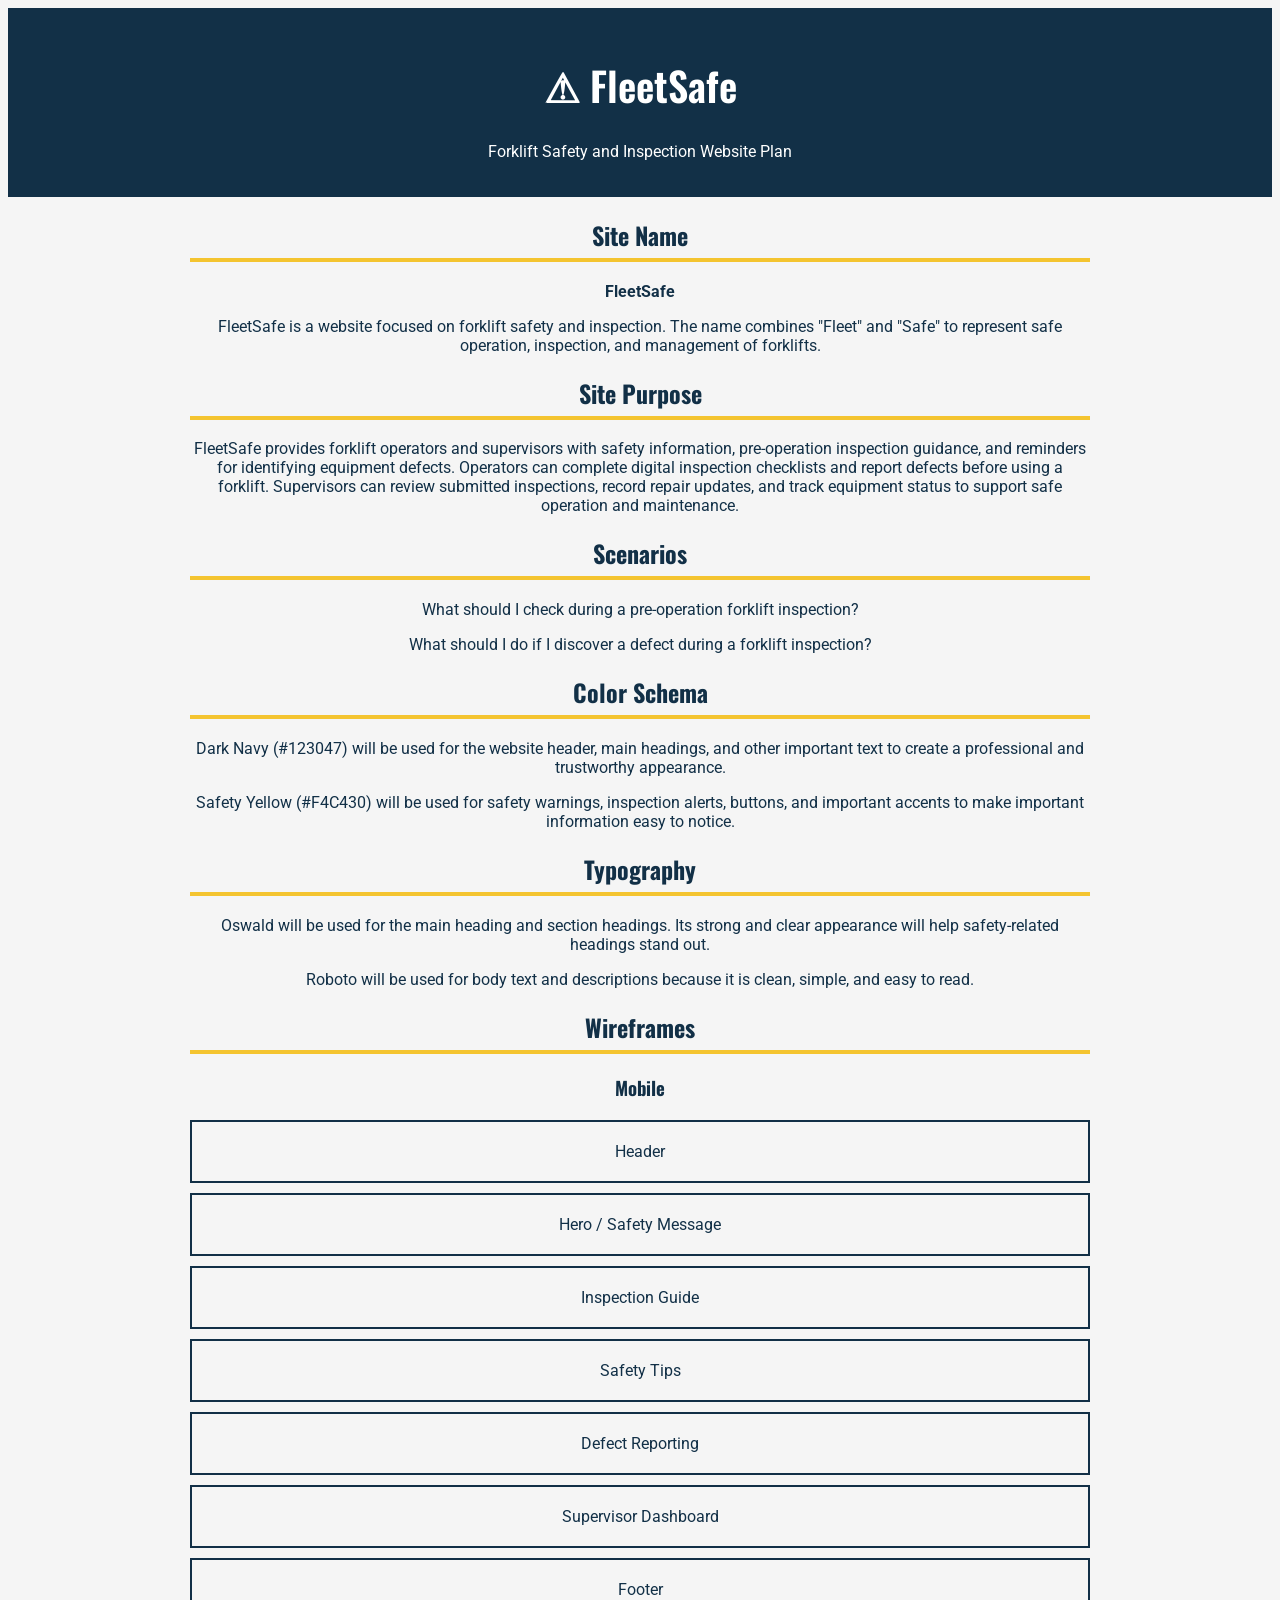
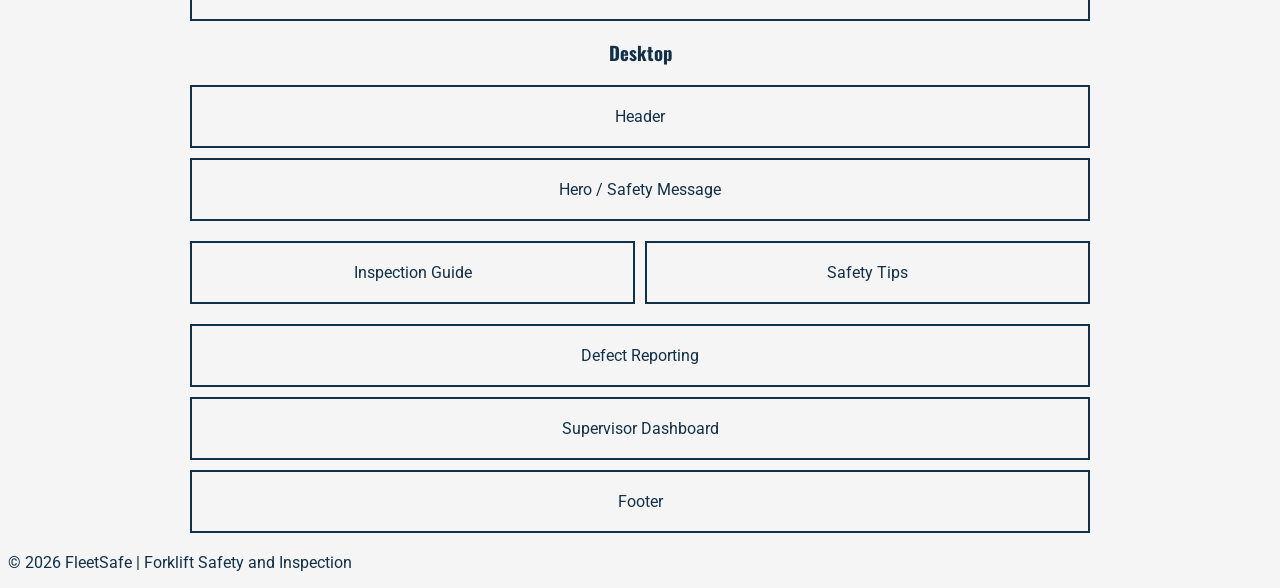
<file: project/siteplan.html>
<!DOCTYPE html>
<html lang="en">
<head>
    <meta charset="UTF-8">
    <meta name="viewport" content="width=device-width, initial-scale=1.0">
    <title>FleetSafe | Website Plan</title>

    <meta name="description"
        content="FleetSafe provides forklift safety and inspection guidance for operators and supervisors.">
    <meta name="author" content="Babalola Gbenga">

    <link rel="preconnect" href="https://fonts.googleapis.com">
    <link rel="preconnect" href="https://fonts.gstatic.com" crossorigin>
    <link href="https://fonts.googleapis.com/css2?family=Oswald:wght@400;600&family=Roboto:wght@400;500&display=swap"
        rel="stylesheet">

    <link rel="stylesheet" href="siteplan.css">
</head>

<body>

    <header>
        <h1 class="logo">⚠ FleetSafe</h1>
        <p>Forklift Safety and Inspection Website Plan</p>
    </header>
    <main>
        <section>
            <h2>Site Name</h2>
            <p><strong>FleetSafe</strong></p>
            <p>
                FleetSafe is a website focused on forklift safety and inspection.
                The name combines "Fleet" and "Safe" to represent safe operation,
                inspection, and management of forklifts.
            </p>
        </section>
        <section>
            <h2>Site Purpose </h2>
            <p>FleetSafe provides forklift operators and supervisors with safety information, pre-operation inspection
                guidance,
                and reminders for identifying equipment defects.
                Operators can complete digital inspection checklists and report defects before using a forklift.
                Supervisors can review submitted inspections, record repair updates, and track equipment status to
                support safe operation and maintenance.
            </p>
        </section>
        <section>
            <h2>Scenarios</h2>
            <p>What should I check during a pre-operation forklift inspection?</p>
            <p>What should I do if I discover a defect during a forklift inspection?</p>

        </section>
        <section>
            <h2>Color Schema</h2>

            <p>
                Dark Navy (#123047) will be used for the website header,
                main headings, and other important text to create a professional
                and trustworthy appearance.
            </p>

            <p>
                Safety Yellow (#F4C430) will be used for safety warnings,
                inspection alerts, buttons, and important accents to make
                important information easy to notice.
            </p>
        </section>
        <section>
            <h2>Typography</h2>

            <p>
                Oswald will be used for the main heading and section headings.
                Its strong and clear appearance will help safety-related headings
                stand out.
            </p>

            <p>
                Roboto will be used for body text and descriptions because it is
                clean, simple, and easy to read.
            </p>
        </section>


        <section>
            <h2>Wireframes</h2>

            <h3>Mobile</h3>
            <div class="wireframe-box">Header</div>
            <div class="wireframe-box">Hero / Safety Message</div>
            <div class="wireframe-box">Inspection Guide</div>
            <div class="wireframe-box">Safety Tips</div>
            <div class="wireframe-box">Defect Reporting</div>
            <div class="wireframe-box">Supervisor Dashboard</div>
            <div class="wireframe-box">Footer</div>

            <h3>Desktop</h3>
            <div class="wireframe-box">Header</div>
            <div class="wireframe-box">Hero / Safety Message</div>
            <div class="desktop-row">
                <div class="wireframe-box">Inspection Guide</div>
                <div class="wireframe-box">Safety Tips</div>
            </div>
            <div class="wireframe-box">Defect Reporting</div>
            <div class="wireframe-box">Supervisor Dashboard</div>
            <div class="wireframe-box">Footer</div>
        </section>
    </main>

    <footer>
        <p>&copy; 2026 FleetSafe | Forklift Safety and Inspection</p>
    </footer>
</body>

</html>
</file>
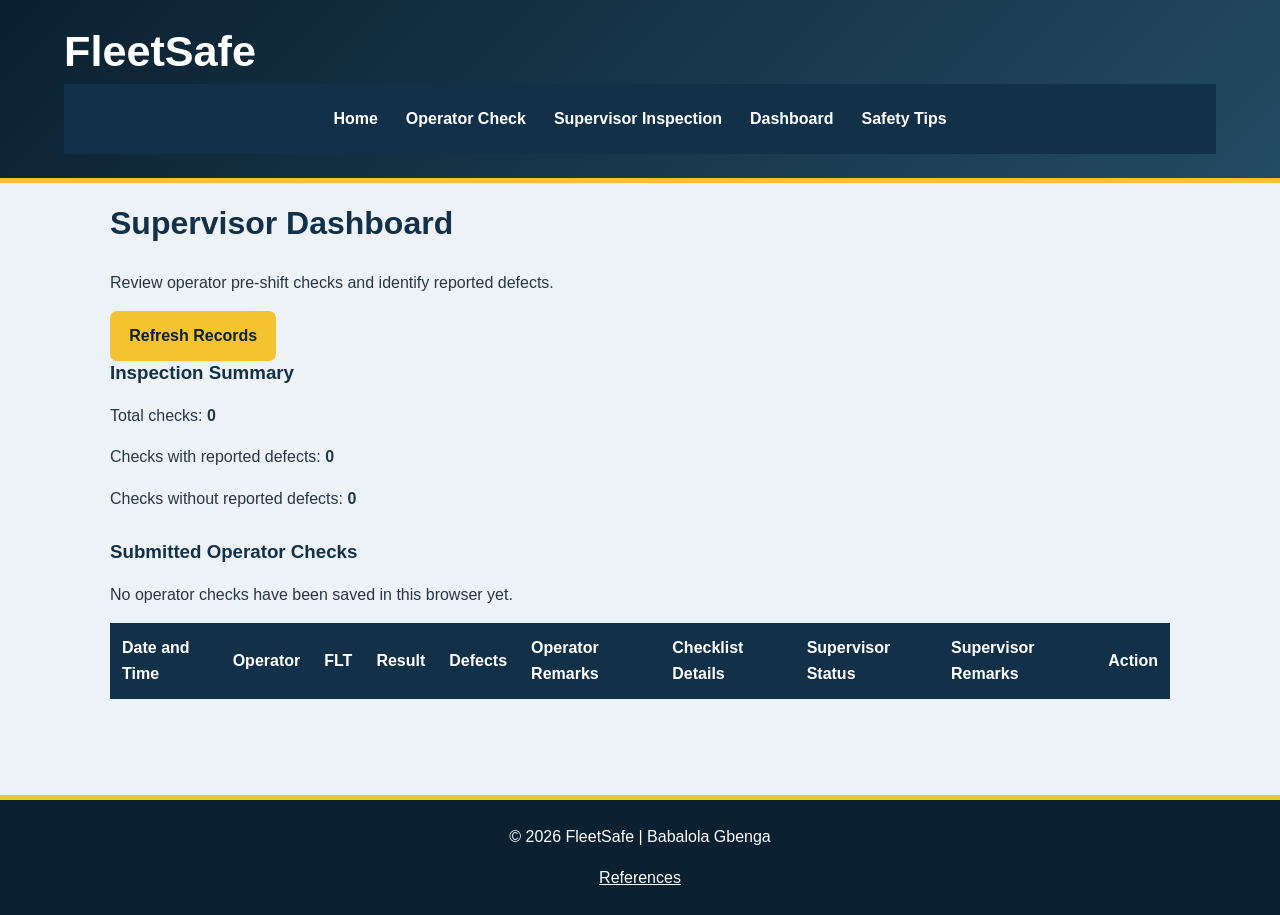
<file: project/supervisor-dashboard.html>
<!DOCTYPE html>
<html lang="en">

<head>
    <meta charset="UTF-8">
    <meta name="viewport" content="width=device-width, initial-scale=1.0">

    <title>FleetSafe | Supervisor Dashboard</title>

    <meta name="description" content="Review forklift pre-shift inspection reports.">

    <link rel="stylesheet" href="styles/fleet-safe.css">
</head>

<body>

    <header>
        <h1>FleetSafe</h1>

        <nav>
            <a href="index.html">Home</a>
            <a href="operator-check.html">Operator Check</a>
            <a href="inspection.html">Supervisor Inspection</a>
            <a href="supervisor-dashboard.html">Dashboard</a>
            <a href="safety.html">Safety Tips</a>
        </nav>
    </header>

    <main>
        <h2>Supervisor Dashboard</h2>

        <p>
            Review operator pre-shift checks and identify reported defects.
        </p>

        <button type="button" id="refresh-records">
            Refresh Records
        </button>

        <section aria-labelledby="summary-heading">
            <h3 id="summary-heading">Inspection Summary</h3>

            <p>Total checks: <strong id="total-checks">0</strong></p>

            <p>Checks with reported defects:
                <strong id="defect-checks">0</strong>
            </p>

            <p>Checks without reported defects:
                <strong id="clear-checks">0</strong>
            </p>
        </section>

        <section aria-labelledby="records-heading">
            <h3 id="records-heading">Submitted Operator Checks</h3>

            <p id="empty-message">
                No operator checks have been saved in this browser yet.
            </p>

            <div class="table-container">
                <table class="inspection-table">

                    <thead>
                        <tr>
                            <th>Date and Time</th>
                            <th>Operator</th>
                            <th>FLT</th>
                            <th>Result</th>
                            <th>Defects</th>
                            <th>Operator Remarks</th>
                            <th>Checklist Details</th>
                            <th>Supervisor Status</th>
                            <th>Supervisor Remarks</th>
                            <th>Action</th>
                        </tr>
                    </thead>


                    <tbody id="records-body"></tbody>
                </table>
            </div>
        </section>
    </main>

    <footer>
        <p>&copy; 2026 FleetSafe | Babalola Gbenga</p>
        <a href="references.html">References</a>
    </footer>

    <script src="scripts/supervisor-dashboard.js"></script>

</body>

</html>
</file>
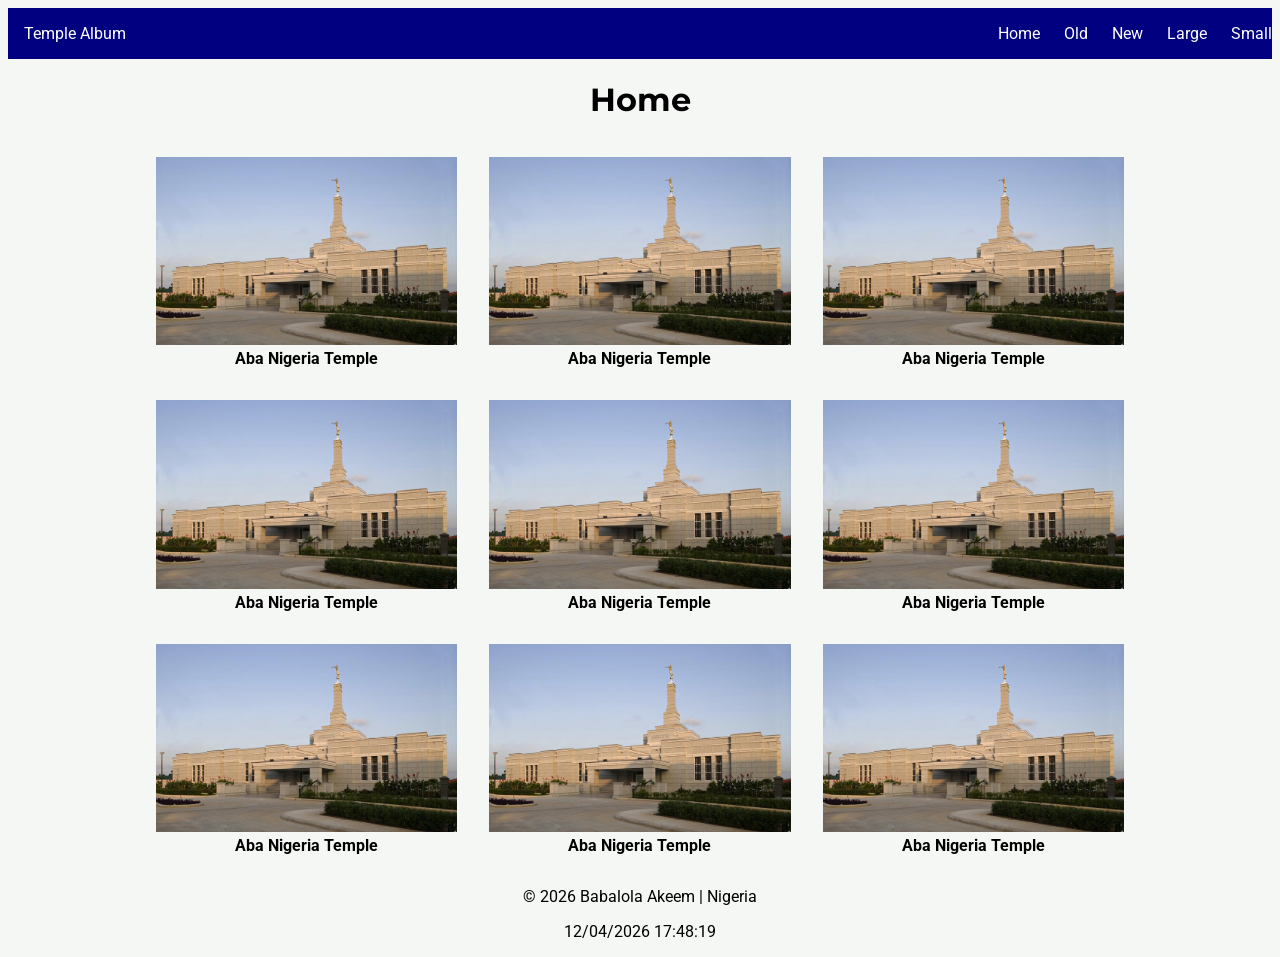
<file: week02/temples.html>
<!DOCTYPE html>
<html lang="en">

<head>
    <meta charset="UTF-8">
    <meta name="viewport" content="width=device-width, initial-scale=1.0">
    <meta name="description"
        content="Explore the Aba Nigeria Temple through a simple Temple Album featuring images and information about this beautiful temple.">
    <meta name="author" content="Babalola Akeem">
    <title>Temple Album</title>
    <link rel="stylesheet" href="styles/temples.css">
    <link rel="stylesheet" href="styles/temples-large.css">
    <link rel="preconnect" href="https://fonts.googleapis.com">
    <link rel="preconnect" href="https://fonts.gstatic.com" crossorigin>
    <link
        href="https://fonts.googleapis.com/css2?family=Montserrat:ital,wght@0,100..900;1,100..900&family=Roboto:ital,wght@0,100..900;1,100..900&display=swap"
        rel="stylesheet">
    <script src="scripts/temples.js" defer></script>

</head>

<body>
    <header>
        <p>Temple Album</p>
        <nav>
            <button id="menu-button">☰</button>

            <ul>
                <li><a href="#">Home</a></li>
                <li><a href="#">Old</a></li>
                <li><a href="#">New</a></li>
                <li><a href="#">Large</a></li>
                <li><a href="#">Small</a></li>
            </ul>
        </nav>
    </header>
    <main>
        <h1>Home</h1>
        <section>
            <figure>
                <img src="images/aba-temple.jpg" alt="Aba Temple" width="800" height="500">
                <figcaption>Aba Nigeria Temple</figcaption>
            </figure>
            <figure>
                <img src="images/aba-temple.jpg" alt="Aba Temple" width="800" height="500">
                <figcaption>Aba Nigeria Temple</figcaption>
            </figure>
            <figure>
                <img src="images/aba-temple.jpg" alt="Aba Temple" width="800" height="500">
                <figcaption>Aba Nigeria Temple</figcaption>
            </figure>
            <figure>
                <img src="images/aba-temple.jpg" alt="Aba Temple" width="800" height="500">
                <figcaption>Aba Nigeria Temple</figcaption>
            </figure>
            <figure>
                <img src="images/aba-temple.jpg" alt="Aba Temple" width="800" height="500">
                <figcaption>Aba Nigeria Temple</figcaption>
            </figure>
            <figure>
                <img src="images/aba-temple.jpg" alt="Aba Temple" width="800" height="500">
                <figcaption>Aba Nigeria Temple</figcaption>
            </figure>
            <figure>
                <img src="images/aba-temple.jpg" alt="Aba Temple" width="800" height="500">
                <figcaption>Aba Nigeria Temple</figcaption>
            </figure>
            <figure>
                <img src="images/aba-temple.jpg" alt="Aba Temple" width="800" height="500">
                <figcaption>Aba Nigeria Temple</figcaption>
            </figure>
            <figure>
                <img src="images/aba-temple.jpg" alt="Aba Temple" width="800" height="500">
                <figcaption>Aba Nigeria Temple</figcaption>
            </figure>
        </section>

    </main>
    <footer>
        <p>
            © <span id="currentyear"></span> Babalola Akeem | Nigeria
        </p>

        <p id="lastModified"></p>
    </footer>
</body>

</html>
</file>
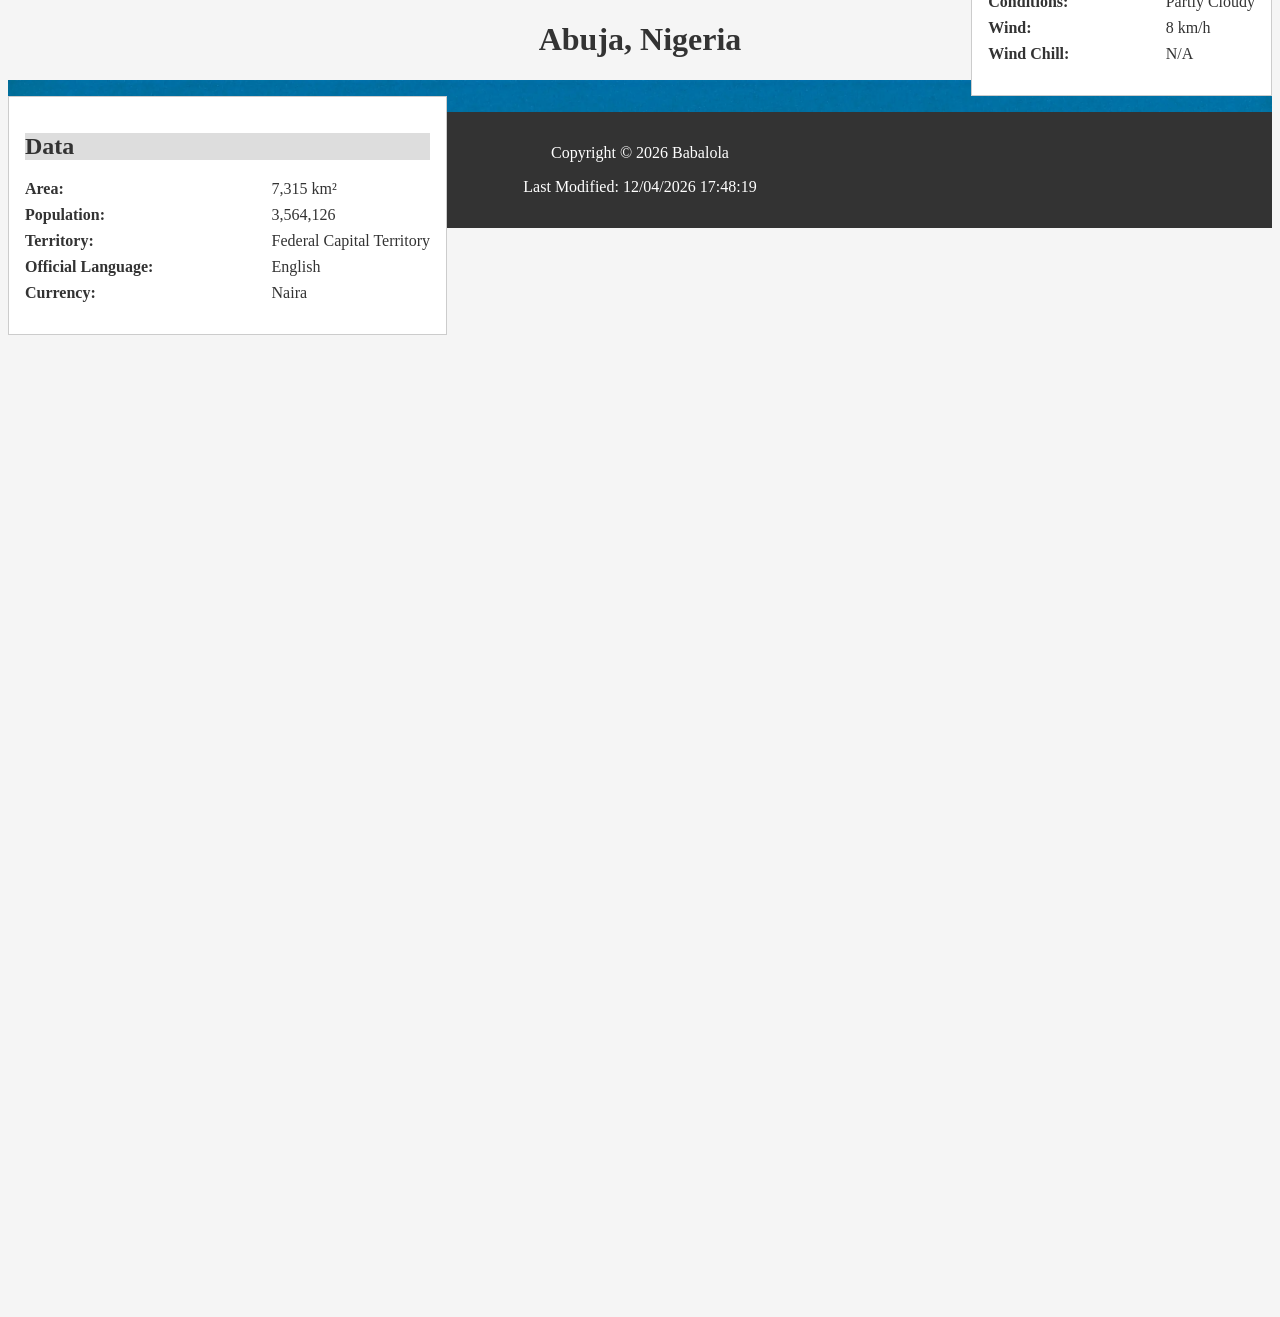
<file: week03/place.html>
<!DOCTYPE html>
<html lang="en">

<head>
    <meta charset="UTF-8">
    <meta name="viewport" content="width=device-width, initial-scale=1.0">
    <title>Abuja, Nigeria</title>
    <meta name="author" content="Babalola Gbenga">
    <meta name="description"
        content="Explore Abuja, Nigeria, including key facts, population, area, weather conditions, temperature, and wind information.">
    <link rel="stylesheet" href="styles/place.css">
    <script src="scripts/place.js" defer></script>
</head>

<body>
    <header>
        <h1>Abuja, Nigeria</h1>
    </header>
    <main>
        <img src="images/abuja-small.webp"
            srcset="images/abuja-small.webp 750w, images/abuja-medium.webp 1500w, images/abuja.webp 3000w"
            sizes="(max-width: 767px) 100vw, 50vw" width="750" alt="Abuja, Nigeria">
        <div>
            <section>
                <h2>Data</h2>
                <dl>
                    <dt>Area:</dt>
                    <dd>7,315 km²</dd>
                    <dt>Population:</dt>
                    <dd>3,564,126</dd>
                    <dt>Territory:</dt>
                    <dd>Federal Capital Territory</dd>
                    <dt>Official Language:</dt>
                    <dd>English</dd>
                    <dt>Currency:</dt>
                    <dd>Naira</dd>
                </dl>
            </section>
            <section>
                <h2 class="weather">Weather<img src="images/sun.svg" width="64" height="64" alt="Sunny"></h2>
                <dl>
                    <dt>Temperature:</dt>
                    <dd>29&deg;C</dd>
                    <dt>Conditions:</dt>
                    <dd>Partly Cloudy</dd>
                    <dt>Wind:</dt>
                    <dd>8 km/h</dd>
                    <dt>Wind Chill:</dt>
                    <dd id="windchill">
                    </dd>
                </dl>
            </section>
        </div>

    </main>
    <footer>
        <p>Copyright &copy; <span id="year"></span> Babalola</p>
        <p>Last Modified: <span id="LastModified"></span></p>
    </footer>
</body>

</html>
</file>
<file: styles/base.css>
body {
    font-family: "Roboto", sans-serif;
    margin: 0;
    background-color: #f2f2f2;
}


h1,
h2 {
    font-family: "Montserrat", sans-serif;
}

.card img {
    width: 180px;
    height: auto;
}
header {
    background-color: navy;
}
nav a {
    color: white;
    padding: 1.2rem;
    display: block;
    text-decoration: none;
}
nav li {
    min-height: 44px;
}

#course-title {
    display: block;
    color: white;
    text-align: center;
    padding: 1rem;
}

nav {
    background-color: #333;
}

nav ul {
    display: flex;
    justify-content: space-around;
    list-style: none;
    margin: 0;
    padding: 0;
}
nav a:hover {
    background-color: yellow;
    color: black;
}
main {
    max-width: 900px;
    margin: 0 auto;
    display: grid;
    grid-template-columns: 1fr 1fr;
    gap: 1rem;
}
main h1 {
    grid-column: 1 / 3;
    text-align: center;
    margin: 1rem 0;
}
.card {
    border: 1px solid #ccc;
    border-radius: 8px;
    overflow: visible;
    background-color: white;
}

.card h2 {
    background-color: navy;
    color: white;
    text-align: center;
    margin: 0;
    padding: 0.75rem;
}

.card p {
    padding: 1rem;
    line-height: 1.5;
}

.about-me {
    display: grid;
    grid-template-columns: 1fr 180px;
    gap: 1rem;
    align-items: center;
    padding: 1rem;
}

.about-me img {
    width: 180px;
    height: auto;
    display: block;
}
.country {
    padding: 1rem;
}

.country h3 {
    display: flex;
    align-items: center;
    gap: 1rem;
    margin: 0 0 1rem;
}

.country h3::before,
.country h3::after {
    content: "";
    height: 1px;
    background-color: #ccc;
    flex: 1;
}

.country-content {
    display: grid;
    grid-template-columns: 180px 1fr;
    gap: 1rem;
    align-items: center;
}

.country-content img {
    width: 180px;
    height: auto;
}

.country-content p {
    margin: 0;
    line-height: 1.5;
}


.country img {
    width: 180px;
}


.country-title h3 {
    margin: 0;
}

footer {
    background-color: navy;
    color: white;
    text-align: center;
    padding: 1.5rem;
    margin-top: 1rem;
}

@media (max-width: 600px) {
    main {
        grid-template-columns: 1fr;
    }

    main h1 {
        grid-column: 1;
    }
}

.card ul {
    margin-top: 2rem;
}

.card li {
    margin-bottom: 1rem;
}

.card li a {
    display: inline-block;
    padding: 0.5rem;
}
img {
    display: block;
    width: 180px;
    height: 180px;
    object-fit: cover;
}
</file>
<file: project/styles/fleet-safe.css>
/* ========================================
   FLEETSAFE - SITE-WIDE DESIGN
   Colours: Navy, Safety Yellow, Light Grey
======================================== */

:root {
    --navy: #123047;
    --navy-dark: #0b2030;
    --navy-light: #234b63;
    --yellow: #f4c430;
    --yellow-hover: #dfb21a;
    --background: #edf2f6;
    --white: #ffffff;
    --text: #243746;
    --muted: #647786;
    --border: #d8e1e8;
    --danger: #b42318;
    --success: #18794e;
    --shadow: 0 5px 18px rgba(18, 48, 71, 0.08);
}

/* Basic page layout */
* {
    box-sizing: border-box;
}

html {
    scroll-behavior: smooth;
}

body {
    margin: 0;
    background: var(--background);
    color: var(--text);
    font-family: Arial, Helvetica, sans-serif;
    font-size: 16px;
    line-height: 1.6;
}

h1,
h2,
h3,
h4 {
    color: var(--navy);
    line-height: 1.25;
    margin-top: 0;
}

h1 {
    font-size: clamp(1.8rem, 4vw, 2.7rem);
}

h2 {
    font-size: clamp(1.4rem, 3vw, 2rem);
}

p {
    margin-top: 0;
}

/* Header and navigation */
header {
    background: linear-gradient(
        135deg,
        var(--navy-dark),
        var(--navy-light)
    );
    color: var(--white);
    padding: 1.5rem 5%;
    border-bottom: 5px solid var(--yellow);
}

header h1,
header h2,
header p {
    color: var(--white);
}

header h1 {
    margin-bottom: 0.4rem;
}

nav {
    background: var(--navy);
    padding: 0.75rem 5%;
    display: flex;
    flex-wrap: wrap;
    align-items: center;
    gap: 0.5rem;
}

nav a {
    color: var(--white);
    text-decoration: none;
    padding: 0.55rem 0.85rem;
    border-radius: 6px;
    font-weight: 600;
    transition: background 0.2s ease, color 0.2s ease;
}

nav a:hover,
nav a:focus-visible {
    background: var(--yellow);
    color: var(--navy-dark);
}

/* Main content */
main {
    width: min(1100px, 92%);
    margin: 2rem auto;
}

section {
    margin-bottom: 1.75rem;
}

/* Cards and content panels */
.card,
.dashboard-card,
.summary-card {
    background: var(--white);
    padding: 1.5rem;
    margin-bottom: 1.5rem;
    border: 1px solid var(--border);
    border-radius: 12px;
    box-shadow: var(--shadow);
}

.card h2,
.dashboard-card h2,
.summary-card h2 {
    border-left: 5px solid var(--yellow);
    padding-left: 0.75rem;
}

/* Forms */
form {
    background: var(--white);
    padding: clamp(1rem, 3vw, 2rem);
    border: 1px solid var(--border);
    border-radius: 12px;
    box-shadow: var(--shadow);
    margin-bottom: 1.5rem;
}

label {
    display: block;
    font-weight: 600;
    color: var(--navy);
    margin-bottom: 0.4rem;
}

input,
select,
textarea {
    display: block;
    width: 100%;
    max-width: 100%;
    padding: 0.75rem;
    margin-bottom: 1rem;
    border: 1px solid #b8c7d2;
    border-radius: 7px;
    background: var(--white);
    color: var(--text);
    font: inherit;
}

input:focus,
select:focus,
textarea:focus {
    outline: 3px solid rgba(244, 196, 48, 0.4);
    border-color: var(--navy);
}

textarea {
    min-height: 100px;
    resize: vertical;
}

/* Buttons */
button,
.button,
input[type="submit"] {
    display: inline-block;
    width: auto;
    padding: 0.75rem 1.2rem;
    border: none;
    border-radius: 7px;
    background: var(--yellow);
    color: var(--navy-dark);
    font: inherit;
    font-weight: 700;
    text-decoration: none;
    cursor: pointer;
    transition: background 0.2s ease, transform 0.2s ease;
}

button:hover,
.button:hover,
input[type="submit"]:hover {
    background: var(--yellow-hover);
    transform: translateY(-1px);
}

button:focus-visible,
.button:focus-visible {
    outline: 3px solid var(--navy-light);
    outline-offset: 3px;
}

button:disabled {
    opacity: 0.55;
    cursor: not-allowed;
    transform: none;
}

/* Inspection tables */
.inspection-table,
table {
    width: 100%;
    border-collapse: collapse;
    background: var(--white);
    margin: 1rem 0 1.5rem;
    border-radius: 8px;
}

.inspection-table th,
table th {
    background: var(--navy);
    color: var(--white);
    text-align: left;
    padding: 12px;
}

.inspection-table td,
table td {
    padding: 12px;
    border-bottom: 1px solid var(--border);
    vertical-align: top;
}

.inspection-table tbody tr:nth-child(even),
table tbody tr:nth-child(even) {
    background: #f1f5f8;
}

.inspection-table tbody tr:hover,
table tbody tr:hover {
    background: #fff8dc;
}

/* Inspection results and status messages */
.success,
.success-message {
    color: var(--success);
    background: #e8f6ee;
    padding: 1rem;
    border-radius: 8px;
}

.error,
.error-message {
    color: var(--danger);
    background: #fff0ee;
    padding: 1rem;
    border-radius: 8px;
}

.warning,
.warning-message {
    color: #765600;
    background: #fff5d6;
    padding: 1rem;
    border-radius: 8px;
}

/* Images */
img {
    display: block;
    max-width: 100%;
    height: auto;
    margin: 0 auto;
    border-radius: 8px;
}

/* Links and footer */
a {
    color: #17618a;
}

a:hover {
    color: var(--navy-dark);
}

footer {
    background: var(--navy-dark);
    color: var(--white);
    text-align: center;
    padding: 1.5rem 5%;
    margin-top: 3rem;
    border-top: 5px solid var(--yellow);
}

footer p,
footer a {
    color: var(--white);
}

/* Mobile screens */
@media (max-width: 700px) {
    nav {
        padding: 0.75rem 4%;
        gap: 0.25rem;
    }

    nav a {
        padding: 0.5rem;
        font-size: 0.9rem;
    }

    main {
        width: 94%;
        margin: 1.25rem auto;
    }

    form,
    .card,
    .dashboard-card,
    .summary-card {
        padding: 1rem;
    }

    table {
        font-size: 0.85rem;
    }

    .inspection-table th,
    .inspection-table td,
    table th,
    table td {
        padding: 8px;
    }
}

/* FleetSafe responsive layout */
* {
  box-sizing: border-box;
}

img {
  max-width: 100%;
  height: auto;
}

body {
  margin: 0;
  width: 100%;
}

main {
  width: 100%;
  max-width: 1100px;
  margin: 0 auto;
  padding: 20px;
}

nav {
  display: flex;
  flex-wrap: wrap;
  justify-content: center;
  gap: 8px;
  padding: 12px;
}

nav a {
  display: inline-block;
  padding: 10px;
}

table {
  width: 100%;
  border-collapse: collapse;
}

@media (max-width: 600px) {
  main {
    padding: 12px;
  }

  header {
    padding: 18px 12px;
    text-align: center;
  }

  nav {
    flex-direction: column;
    align-items: stretch;
  }

  nav a {
    text-align: center;
  }

  .card {
    padding: 14px;
    margin-bottom: 14px;
  }

  input,
  select,
  textarea,
  button {
    max-width: 100%;
  }

  table {
    display: block;
    overflow-x: auto;
  }
}

.visually-hidden {
  position: absolute;
  width: 1px;
  height: 1px;
  padding: 0;
  margin: -1px;
  overflow: hidden;
  clip: rect(0, 0, 0, 0);
  white-space: nowrap;
  border: 0;
}
</file>
<file: styles/form.css>
* {
    box-sizing: border-box;
}

body {
    font-family: Arial, sans-serif;
    margin: 0;
    background-color: #f4f7f8;
    color: #222;
}

header {
    background-color: #173f5f;
    color: white;
    text-align: center;
    padding: 1.5rem;
}

main {
    max-width: 700px;
    margin: 2rem auto;
    padding: 1.5rem;
}
form {
    background-color: white;
    padding: 1.5rem;
    border-radius: 8px;
}

label {
    display: block;
    margin-top: 1rem;
    margin-bottom: 0.4rem;
    font-weight: bold;
}

input,
select,
textarea {
    width: 100%;
    padding: 0.7rem;
    border: 1px solid #777;
    border-radius: 4px;
    font-size: 1rem;
}

textarea {
    min-height: 120px;
    resize: vertical;
}
fieldset {
    margin-top: 1.5rem;
    padding: 1rem;
    border: 1px solid #aaa;
    border-radius: 6px;
}

legend {
    font-weight: bold;
}

input[type="radio"],
input[type="checkbox"] {
    width: auto;
    margin-right: 0.4rem;
}
fieldset label {
    display: inline-block;
    margin: 0.5rem 0.2rem;
    font-weight: normal;
}

fieldset input[type="radio"] {
    margin-right: 1rem;
}
input[type="submit"] {
    margin-top: 1.5rem;
    padding: 0.8rem 1.5rem;
    background-color: #173f5f;
    color: white;
    border: none;
    border-radius: 5px;
    font-size: 1rem;
    font-weight: bold;
    cursor: pointer;
}

input[type="submit"]:hover {
    background-color: #0f2d43;
}
footer {
    background-color: #173f5f;
    color: white;
    text-align: center;
    padding: 1rem;
    margin-top: 2rem;
}
@media (max-width: 600px) {
    main {
        margin: 1rem auto;
        padding: 1rem;
    }

    form {
        padding: 1rem;
    }

    header {
        padding: 1rem;
    }
}
</file>
<file: week03/styles/place.css>
:root {
    --text-color: #333;
    --background-color: #f5f5f5;
    --footer-color: #333;
}

body {
    background-color: var(--background-color);
    color: var(--text-color);
}

footer {
    background-color: var(--footer-color);
    color: white;
    text-align: center;
    padding: 1rem;
}

img {
    width: 100%;
}

main {
    position: relative;
    padding: 1rem;
}

h1 {
    text-align: center;
}

section {
    border: 1px solid #ccc;
    padding: 1rem;
    margin-bottom: 1rem;
    background: white;
}




h2 {
    background-color: #ddd;
}

dl {
    display: grid;
    grid-template-columns: 1fr 1fr;
    gap: 0.5rem;

}

dt {
    font-weight: bold;
}

@media (min-width: 768px) {
    main {
        display: flex;
        gap: 1rem;
    }

    img {
        width: 100%;
        height: auto;
    }

    div {
        width: 50%;
    }

    h2.weather::after {
        content: "☀️";
    }

    .weather img {
        display: none;
    }

    main {
        background-image: url("../images/abuja.webp");
        background-size: cover;
    }

    section:first-of-type {
        position: absolute;
        left: 0;
    }

    section:nth-of-type(2) {
        position: absolute;
        right: 0;
        bottom: 0;
    }
}
</file>
<file: project/siteplan.css>
body {
    background-color: #f5f5f5;
    color: #123047;
    font-family: 'Roboto', sans-serif;
}

header {
   background-color: #123047;
    color: white;
    padding: 20px;
    text-align: center;
}
h1, h2, h3 {
    font-family: 'Oswald', sans-serif;
}
h2 {
    border-bottom: 4px solid #F4C430;
    padding-bottom: 5px;
}

section {
    max-width: 900px;
    margin: 20px auto;
    text-align: center;
}

.wireframe-box {
    border: 2px solid #123047;
    padding: 20px;
    margin: 10px 0;
    text-align: center;
}

@media (max-width: 600px) {
    .desktop-row {
        flex-direction: column;
    }
}

.desktop-row {
    display: flex;
    gap: 10px;
}

.desktop-row .wireframe-box {
    flex: 1;
}
.logo {
    font-family: 'Oswald', sans-serif;
    font-size: 2.5rem;
    font-weight: 600;
}
</file>
<file: week02/styles/temples.css>
body {
    font-family: Roboto, sans-serif;
    background-color: #F5F7F5;
}


header {
    background-color: #000080;
    color: white;
    display: flex;
    justify-content: space-between;
    align-items: center;
}

header p {
    margin: 0;
    padding: 1rem;
}

nav ul {
    list-style: none;
    display: none;
    padding: 0;
    margin: 0;
    gap: 1.5rem;
}

a {
    color: white;
    text-decoration: none;
}

h1 {
    font-family: Montserrat, sans-serif;
}

a:hover {
    background-color: #37CB91;
}

main {
    max-width: 1000px;
    margin: 0 auto;
}

section {
    display: grid;
    grid-template-columns: 1fr;
}

img {
    max-width: 100%;
    height: auto;
}

figure {
    margin: 1rem;
}

figcaption {
    text-align: center;
    font-weight: bold;
}

nav ul.show {
    display: flex;
    flex-direction: column;
}

#menu-button {
    display: block;
    margin-left: auto;
}

footer {
    text-align: center;
}
main h1{
    text-align: center;
}
</file>
<file: week02/styles/temples-large.css>
@media (min-width: 640px) {
    section{
grid-template-columns: 1fr 1fr 1fr;
 }
 nav ul{
    display: flex;
 }
 #menu-button{
    display: none;
 }
 nav {
    display: flex;
}
}
</file>
